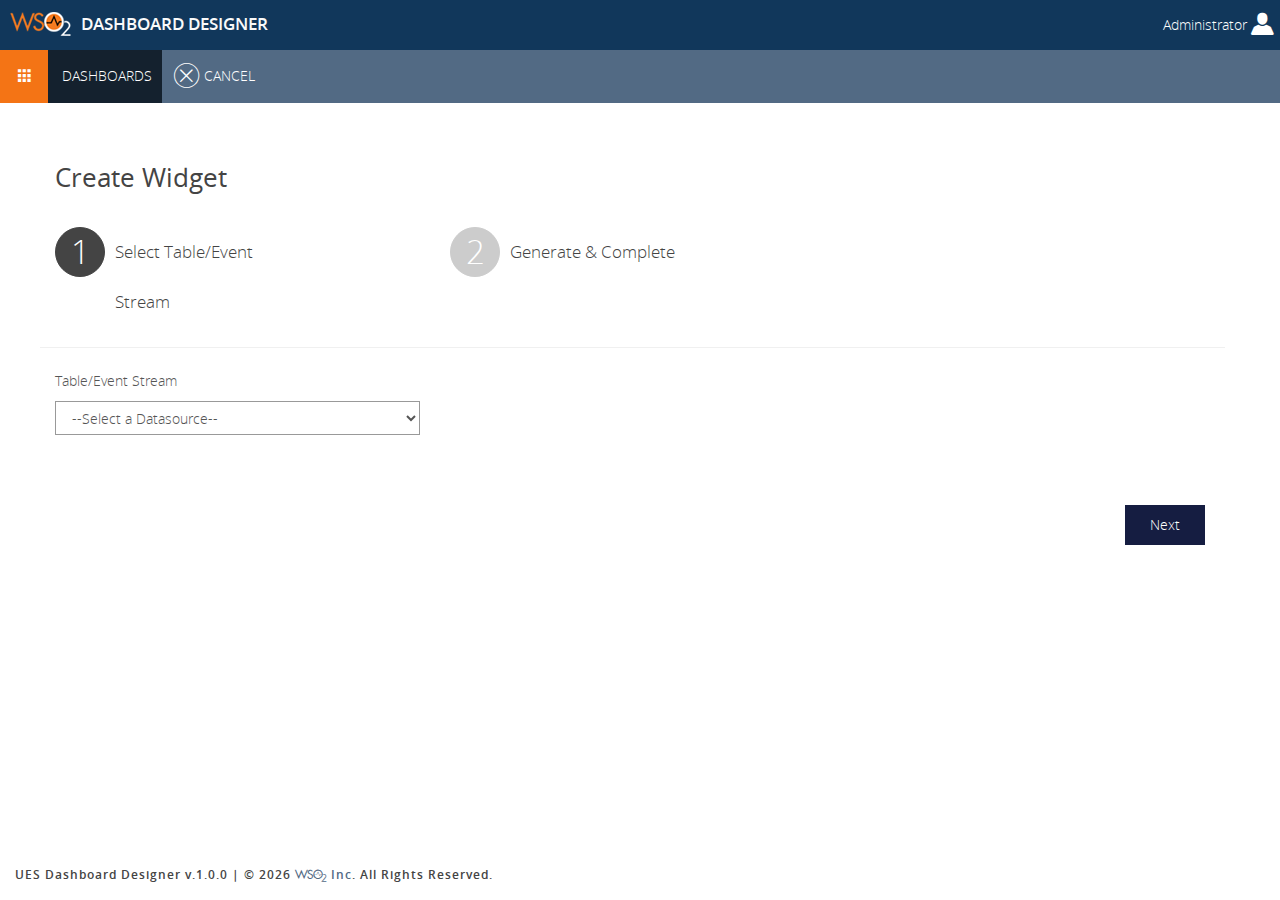
<file: Markup/create-widget.html>
<!--
    * Copyright (c) 2015, WSO2 Inc. (http://www.wso2.org) All Rights Reserved.
    *
    * WSO2 Inc. licenses this file to you under the Apache License,
    * Version 2.0 (the "License"); you may not use this file except
    * in compliance with the License.
    * You may obtain a copy of the License at
    *
    * http://www.apache.org/licenses/LICENSE-2.0
    *
    * Unless required by applicable law or agreed to in writing,
    * software distributed under the License is distributed on an
    * "AS IS" BASIS, WITHOUT WARRANTIES OR CONDITIONS OF ANY
    * KIND, either express or implied. See the License for the
    * specific language governing permissions and limitations
    * under the License.
    -->
<!doctype html>
<html>
    <head>
        <meta charset="utf-8">
        <meta name="viewport" content="width=device-width, initial-scale=1.0">
        <title>Dashboards</title>
        <link rel="icon" href="favicon.png" type="image/x-icon" />
        <link href="css/fontwso2.css" rel="stylesheet">
        <link href="css/bootstrap.min.css" rel="stylesheet">
        <link href="css/custom-common.css" rel="stylesheet">
        <link href="css/custom-desktop.css" rel="stylesheet">
        <link href="css/custom-theme.css" rel="stylesheet">
        <!--[if lt IE 9]>
        <script src="js/html5shiv.min.js"></script>
        <script src="js/respond.min.js"></script>
        <![endif]-->
    </head>
    <body>
        <div class="container col-lg-12 col-md-12 col-sm-12">
            <!-- header -->
            <header>
                <div class="row wr-global-header">
                    <div class="col-xs-8 col-sm-6 col-lg-8 app-logo">
                        <a href="home.html">
                            <img src="images/logo.png" />
                            <h2 class="app-title">Dashboard Designer</h2>
                        </a>
                    </div>
                    <div class="col-xs-4 col-sm-6 col-lg-4 wr-auth-container">
                        <div class="wr-auth pull-right">
                            <a href="#" data-toggle="dropdown">
                                <div class="auth-img">
                                    Administrator
                                    <span class="fw-stack-md fw-lg">
                                    <i class="fw fw-user fw-stack-1-5x"></i>
                                    </span>
                                </div>
                            </a>
                            <div class="dropdown-menu">
                                <div class="cu-arrow"></div>
                                <div class="dropdown-menu-content">
                                    <a class="filter-item">Logout</a>
                                </div>
                            </div>
                        </div>
                    </div>
                </div>
            </header>
            <!-- /header -->
            <!-- secondary header - app bar -->
            <div id="nav" class="row wr-app-bar">
                <div class="col-md-9 wr-action-container">
                    <div class="wr-action-btn-bar">
                        <a href="javascript:openCollapsedNav()" class="cu-btn wr-hidden-nav-toggle-btn">
                        <span class="fw-stack">
                        <i class="fw fw-tiles fw-stack-1x"></i>
                        </span>
                        </a><a class="cu-btn page-title" href='dashboards.html'>
                        <span class="fw-stack"></span>
                        Dashboards
                        </a><a href="dashboards.html" class="cu-btn">
                        <span class="fw-stack">
                        <i class="fw fw-ring fw-stack-2x"></i>
                        <i class="fw fw-cancel fw-stack-1x"></i>
                        </span>
                        Cancel
                        </a>
                    </div>
                </div>
            </div>
            <!-- secondary header - app bar -->
            <!-- common navigation -->
            <div id="hiddenNav" class="wr-hidden-nav">
                <ul>
                    <li><a href="dashboards.html"><i class="fw fw-user"></i>Dashboards</a></li>
                    <li><a href="page-layouts.html"><i class="fw fw-policy"></i>Page Layouts</a></li>
                </ul>
            </div>
            <!-- /common navigation -->
            <!-- content/body -->
            <div class="row">
                <div class="col-md-12">
                    <!-- content -->
                    <div class="container col-centered wr-content">
                        <div class="wr-form form-horizontal">
                            <h1 class="wr-title">Create Widget</h1>
                            <div class="row wr-wizard">
                                <div class="col-md-4 col-xs-4">
                                    <div class="itm-wiz itm-wiz-current">
                                        <div class="wiz-no">1</div>
                                        <div class="wiz-lbl hidden-xs wiz-lbl-large"><span>Select Table/Event Stream</span></div>
                                    </div>
                                    <br class="c-both" />
                                </div>
                                <div class="col-md-4 col-xs-4">
                                    <div class="itm-wiz">
                                        <div class="wiz-no">2</div>
                                        <div class="wiz-lbl hidden-xs"><span>Generate & Complete</span></div>
                                    </div>
                                    <br class="c-both" />
                                </div>
                            </div>
                            <div class='row'>
                                <div class="col-md-4">
                                    <label class="wr-input-label">Table/Event Stream
                                        <span class="fw-stack" data-toggle="tooltip" data-placement="right" data-html='true' data-trigger='click' title="To learn how to create a widget, <a href='#'>click here!</a>">
                                            <i class="fw fw-info fw-stack-1x" ></i>
                                        </span>
                                    </label>
                                    <div class="wr-input-control">
                                        <select id="dsList" name="datasource" class="form-control" style="width: 100%">
                                            <option value="-1" type="-1">--Select a Datasource--</option>
                                            <option value="BMI" data-type="batch">BMI [batch]</option>
                                            <option value="POPULATION" data-type="batch">POPULATION [batch]</option>
                                            <option value="SPEED" data-type="batch">SPEED [batch]</option>
                                            <option value="SPEED" data-type="realtime">testStream:1.0.0 [realtime]</option>
                                        </select>
                                    </div>
                                </div>
                            </div>
                            <div id="previewPane" style="display:none;">
                                <table id="tblPreview" class="table table-bordered table-striped">
                                    <thead>
                                        <tr>
                                            <th>Pop.growth</th>
                                            <th>GDP</th>
                                            <th>Unemployment</th>
                                            <th>Area</th>
                                            <th>Life.expect</th>
                                            <th>Inflation</th>
                                            <th>Military</th>
                                            <th>Country</th>
                                        </tr>
                                    </thead>
                                    <tbody>
                                        <tr>
                                            <td>-0.65</td>
                                            <td>20400</td>
                                            <td>12.5</td>
                                            <td>45228</td>
                                            <td>73.58</td>
                                            <td>5</td>
                                            <td>2</td>
                                            <td>Estonia</td>
                                        </tr>
                                        <tr>
                                            <td>0.03</td>
                                            <td>41600</td>
                                            <td>4.2</td>
                                            <td>83871</td>
                                            <td>79.91</td>
                                            <td>3.5</td>
                                            <td>0.8</td>
                                            <td>Austria</td>
                                        </tr>
                                        <tr>
                                            <td>0.06</td>
                                            <td>37800</td>
                                            <td>7.2</td>
                                            <td>30528</td>
                                            <td>79.65</td>
                                            <td>3.5</td>
                                            <td>1.3</td>
                                            <td>Belgium</td>
                                        </tr>
                                        <tr>
                                            <td>-0.8</td>
                                            <td>13800</td>
                                            <td>9.6</td>
                                            <td>110879</td>
                                            <td>73.84</td>
                                            <td>4.2</td>
                                            <td>2.6</td>
                                            <td>Bulgaria</td>
                                        </tr>
                                        <tr>
                                            <td>-0.09</td>
                                            <td>18000</td>
                                            <td>17.7</td>
                                            <td>56594</td>
                                            <td>75.99</td>
                                            <td>2.3</td>
                                            <td>2.39</td>
                                            <td>Croatia</td>
                                        </tr>
                                        <tr>
                                            <td>-0.13</td>
                                            <td>27100</td>
                                            <td>8.5</td>
                                            <td>78867</td>
                                            <td>77.38</td>
                                            <td>1.9</td>
                                            <td>1.15</td>
                                            <td>Czech Republic</td>
                                        </tr>
                                        <tr>
                                            <td>0.24</td>
                                            <td>37000</td>
                                            <td>6.1</td>
                                            <td>43094</td>
                                            <td>78.78</td>
                                            <td>2.8</td>
                                            <td>1.3</td>
                                            <td>Denmark</td>
                                        </tr>
                                        <tr>
                                            <td>0.07</td>
                                            <td>36000</td>
                                            <td>7.8</td>
                                            <td>338145</td>
                                            <td>79.41</td>
                                            <td>3.3</td>
                                            <td>2</td>
                                            <td>Finland</td>
                                        </tr>
                                        <tr>
                                            <td>-0.2</td>
                                            <td>38100</td>
                                            <td>6</td>
                                            <td>357022</td>
                                            <td>80.19</td>
                                            <td>2.5</td>
                                            <td>1.5</td>
                                            <td>Germany</td>
                                        </tr>
                                        <tr>
                                            <td>0.06</td>
                                            <td>26300</td>
                                            <td>17.4</td>
                                            <td>131957</td>
                                            <td>80.05</td>
                                            <td>3.3</td>
                                            <td>4.3</td>
                                            <td>Greece</td>
                                        </tr>
                                    </tbody>
                                </table>
                            </div>
                            <div class="bs-callout bs-callout-info" style="display:none;" id="callout-helper-bg-specificity">
                                <p>The selected stream is realtime data, therefore no data to be shown.</p>
                            </div>
                            <div class='clear-fix'></div>
                            <div>
                                <ul class="pager wizard">
                                    <div class="wr-input-control wr-btn-grp">
                                        <button class="ctrl-btn ctrl-btn-action pull-right">Next</button>
                                    </div>
                                </ul>
                            </div>
                        </div>
                    </div>
                    <!-- /content -->
                </div>
            </div>
            <!-- /content/body -->
            <!-- footer -->
            <footer class="footer">
                <p>
                    UES Dashboard Designer v.1.0.0 | &copy; <script>document.write(new Date().getFullYear());</script> <a href="http://wso2.com/" target="_blank"><i class="fw fw-wso2"></i> Inc</a>. All Rights Reserved.
                </p>
            </footer>
            <!-- /footer -->
        </div>
        <script src="js/jquery.js"></script>
        <script src="js/jquery-ui.min.js"></script>
        <script src="js/bootstrap.min.js"></script>
        <script src="js/operationsmenu.js"></script>
        <script src="js/common.js"></script>
        <script type="text/javascript">
            $('#dsList').change(function(e){
                if($("option:selected", this).attr('data-type') == 'realtime'){
                    $('#previewPane').hide();
                    $('.bs-callout').show();
                }else{
                    $('.bs-callout').hide();
                    if($('#previewPane').is(':hidden')){
                        $('#previewPane').show();
                    }
                }
            })
        </script>
    </body>
</html>
</file>
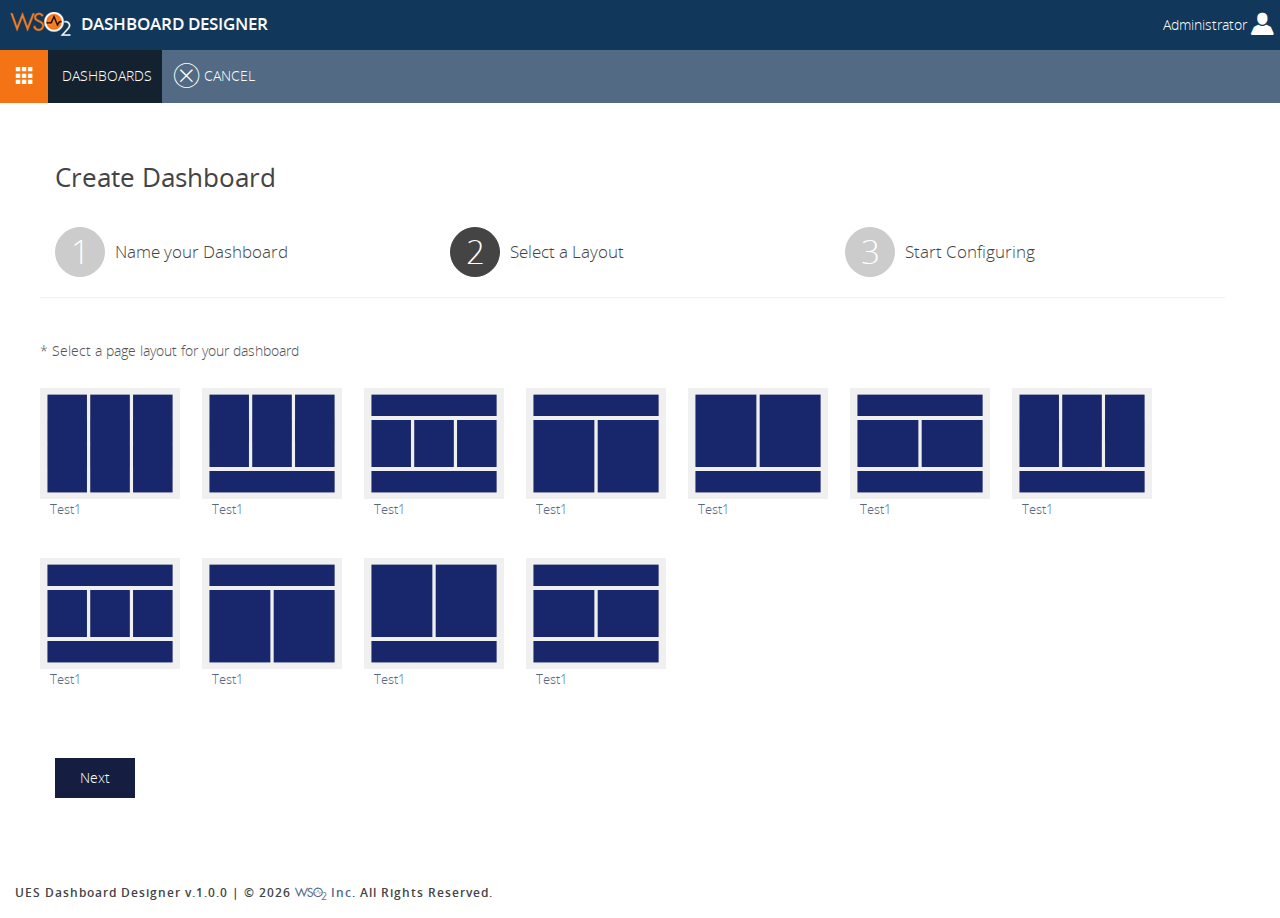
<file: Markup/dashboard-create-wizard-02.html>
<!--
* Copyright (c) 2015, WSO2 Inc. (http://www.wso2.org) All Rights Reserved.
*
* WSO2 Inc. licenses this file to you under the Apache License,
* Version 2.0 (the "License"); you may not use this file except
* in compliance with the License.
* You may obtain a copy of the License at
*
* http://www.apache.org/licenses/LICENSE-2.0
*
* Unless required by applicable law or agreed to in writing,
* software distributed under the License is distributed on an
* "AS IS" BASIS, WITHOUT WARRANTIES OR CONDITIONS OF ANY
* KIND, either express or implied. See the License for the
* specific language governing permissions and limitations
* under the License.
-->

<!doctype html>
<html>
<head>
    <meta charset="utf-8">
    <meta name="viewport" content="width=device-width, initial-scale=1.0">
    <title>Dashboards</title>

    <link rel="icon" href="favicon.png" type="image/x-icon" />
    <link href="css/bootstrap.min.css" rel="stylesheet">
    <link href="css/custom-common.css" rel="stylesheet">    
    <link href="css/custom-desktop.css" rel="stylesheet">
    <link href="css/custom-theme.css" rel="stylesheet">

	<!--[if lt IE 9]>
	<script src="js/html5shiv.min.js"></script>
	<script src="js/respond.min.js"></script>
	<![endif]-->
</head>

<body>


<div class="container col-lg-12 col-md-12 col-sm-12">

    <!-- header -->
    <header>
        <div class="row wr-global-header">
            <div class="col-xs-8 col-sm-6 col-lg-8 app-logo">
                <a href="home.html"><img src="images/logo.png" /><h2 class="app-title">Dashboard Designer</h2></a>
            </div>
            <div class="col-xs-4 col-sm-6 col-lg-4 wr-auth-container">
                <div class="wr-auth pull-right">
                    <a href="#" data-toggle="dropdown">
                        <div class="auth-img">
                            Administrator
                            <span class="fw-stack-md fw-lg">
                                <i class="fw fw-user fw-stack-1-5x"></i>
                            </span>
                        </div>
                    </a>
                    <div class="dropdown-menu">
                        <div class="cu-arrow"></div>
                        <div class="dropdown-menu-content">
                            <a class="filter-item">Logout</a>
                        </div>
                    </div>
                </div>
            </div>
        </div>
    </header>
    <!-- /header -->

    <!-- secondary header - app bar -->
    <div id="nav" class="row wr-app-bar">
        <div class="col-md-9 wr-action-container">
            <div class="wr-action-btn-bar">
                <a href="javascript:openCollapsedNav()" class="cu-btn wr-hidden-nav-toggle-btn">
                    <span class="fw-stack">
                        <i class="fw fw-tiles fw-stack-1-5x"></i>
                    </span>
                </a><a class="cu-btn page-title" href='dashboards.html'>
                    <span class="fw-stack"></span>
                    Dashboards
                </a><a href="dashboards.html" class="cu-btn">
                    <span class="fw-stack">
                        <i class="fw fw-ring fw-stack-2x"></i>
                        <i class="fw fw-cancel fw-stack-1x"></i>
                    </span>
                    Cancel
                </a>
            </div>
        </div>
    </div>
    <!-- secondary header - app bar -->

    <!-- common navigation -->
    <div id="hiddenNav" class="wr-hidden-nav">
        <ul>
            <li><a href="dashboards.html"><i class="fw fw-user"></i>Dashboards</a></li>
            <li><a href="page-layouts.html"><i class="fw fw-policy"></i>Page Layouts</a></li>
        </ul>
    </div>
    <!-- /common navigation -->

    <!-- content/body -->
    <div class="row">
        <div class="col-md-12">

            <!-- content -->
            <div class="container col-centered wr-content">

                <div class="wr-form">

                    <h1 class="wr-title">Create Dashboard</h1>

                    <div class="row wr-wizard">
                        <div class="col-md-4 col-xs-4">
                            <div class="itm-wiz"><div class="wiz-no">1</div><div class="wiz-lbl hidden-xs"><span>Name your Dashboard</span></div></div>
                            <br class="c-both" />
                        </div>
                        <div class="col-md-4 col-xs-4">
                            <div class="itm-wiz itm-wiz-current"><div class="wiz-no">2</div><div class="wiz-lbl hidden-xs"><span>Select a Layout</span></div></div>
                            <br class="c-both" />
                        </div>
                        <div class="col-md-4 col-xs-4">
                            <div class="itm-wiz"><div class="wiz-no">3</div><div class="wiz-lbl hidden-xs"><span>Start Configuring</span></div></div>
                            <br class="c-both" />
                        </div>
                    </div>

                </div>




                    <div class="row">
                        <div class="col-lg-12 wr-layout-selection ast-container">
                            <h5>* Select a page layout for your dashboard</h5>


                            <div class="ctrl-wr-asset">
                                 <div class="itm-ast">
                                    <a class="ast-img" href='#'><img src="images/layouts/layout-1.png" /><span class="tile-name">Test1</span></a>
                                 </div>
                                 <br class="c-both" />
                            </div>
                                                                                       
                            <div class="ctrl-wr-asset">
                                 <div class="itm-ast">
                                    <a class="ast-img" href='#'><img src="images/layouts/layout-2.png" /><span class="tile-name">Test1</span></a>
                                 </div>
                                 <br class="c-both" />
                            </div>

                            <div class="ctrl-wr-asset">
                                 <div class="itm-ast">
                                    <a class="ast-img" href='#'><img src="images/layouts/layout-3.png" /><span class="tile-name">Test1</span></a>
                                 </div>
                                 <br class="c-both" />
                            </div>

                            <div class="ctrl-wr-asset">
                                 <div class="itm-ast">
                                    <a class="ast-img" href='#'><img src="images/layouts/layout-4.png" /><span class="tile-name">Test1</span></a>
                                 </div>
                                 <br class="c-both" />
                            </div>

                            <div class="ctrl-wr-asset">
                                 <div class="itm-ast">
                                    <a class="ast-img" href='#'><img src="images/layouts/layout-5.png" /><span class="tile-name">Test1</span></a>
                                 </div>
                                 <br class="c-both" />
                            </div>

                            <div class="ctrl-wr-asset">
                                 <div class="itm-ast">
                                    <a class="ast-img" href='#'><img src="images/layouts/layout-6.png" /><span class="tile-name">Test1</span></a>
                                 </div>
                                 <br class="c-both" />
                            </div>      

                            <div class="ctrl-wr-asset">
                                 <div class="itm-ast">
                                    <a class="ast-img" href='#'><img src="images/layouts/layout-2.png" /><span class="tile-name">Test1</span></a>
                                 </div>
                                 <br class="c-both" />
                            </div>

                            <div class="ctrl-wr-asset">
                                 <div class="itm-ast">
                                    <a class="ast-img" href='#'><img src="images/layouts/layout-3.png" /><span class="tile-name">Test1</span></a>
                                 </div>
                                 <br class="c-both" />
                            </div>

                            <div class="ctrl-wr-asset">
                                 <div class="itm-ast">
                                    <a class="ast-img" href='#'><img src="images/layouts/layout-4.png" /><span class="tile-name">Test1</span></a>
                                 </div>
                                 <br class="c-both" />
                            </div>

                            <div class="ctrl-wr-asset">
                                 <div class="itm-ast">
                                    <a class="ast-img" href='#'><img src="images/layouts/layout-5.png" /><span class="tile-name">Test1</span></a>
                                 </div>
                                 <br class="c-both" />
                            </div>

                            <div class="ctrl-wr-asset">
                                 <div class="itm-ast">
                                    <a class="ast-img" href='#'><img src="images/layouts/layout-6.png" /><span class="tile-name">Test1</span></a>
                                 </div>
                                 <br class="c-both" />
                            </div>                                                                                                                                                                
                           
                        </div>
                    </div>


                    <div class="wr-input-control wr-btn-grp">
                        <button class="ctrl-btn ctrl-btn-action">Next</button>
                    </div>




            </div>
            <!-- /content -->

        </div>
    </div>
    <!-- /content/body -->

    <!-- footer -->
    <footer class="footer">
        <p>UES Dashboard Designer v.1.0.0 | &copy; <script>document.write(new Date().getFullYear());</script> <a href="http://wso2.com/" target="_blank"><i class="fw fw-wso2"></i> Inc</a>. All Rights Reserved.</p>
    </footer>
    <!-- /footer -->

</div>



<script src="js/jquery.js"></script>
<script src="js/jquery-ui.min.js"></script>
<script src="js/bootstrap.min.js"></script>
<script src="js/operationsmenu.js"></script>
<script src="js/common.js"></script>


</body>
</html>
</file>
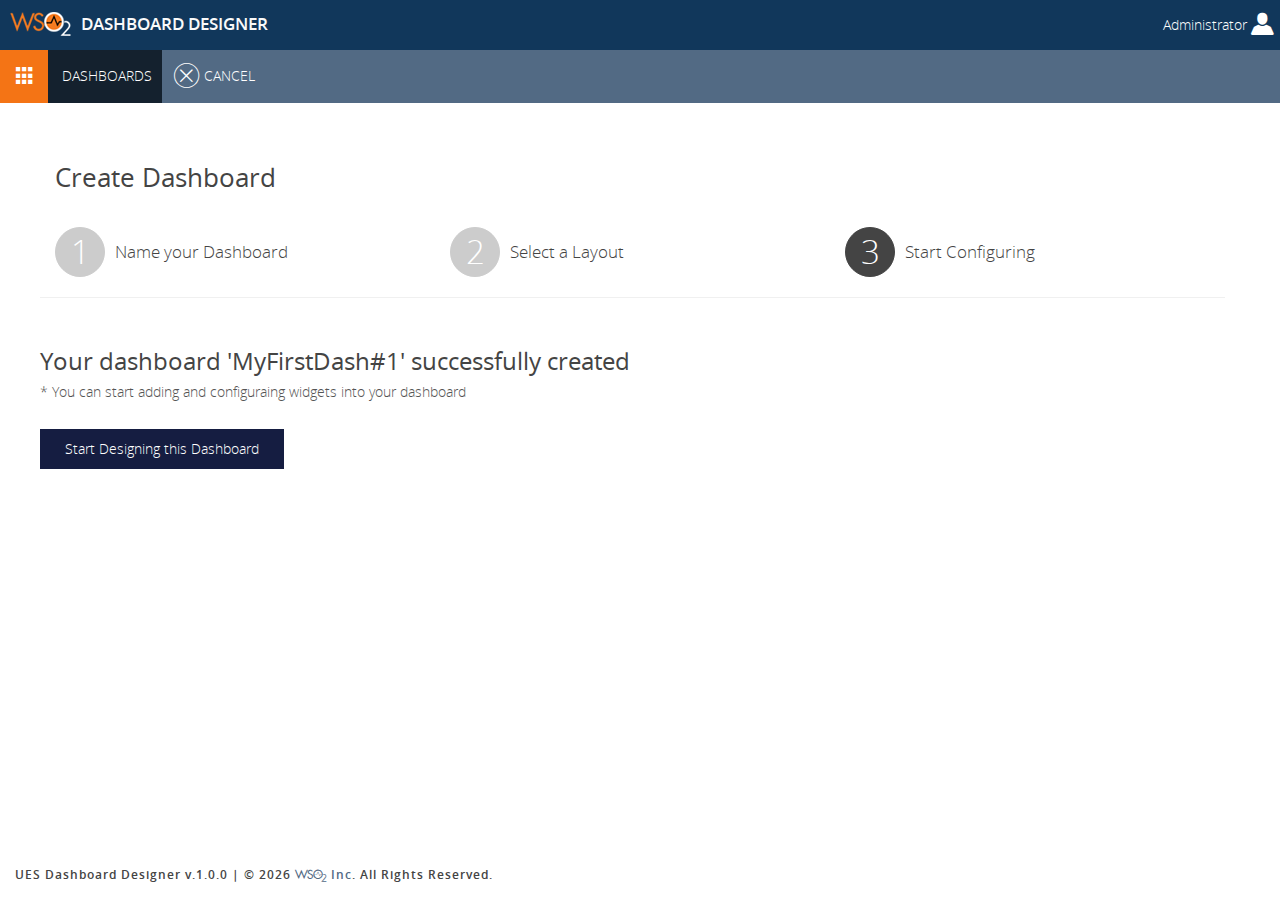
<file: Markup/dashboard-create-wizard-03.html>
<!--
* Copyright (c) 2015, WSO2 Inc. (http://www.wso2.org) All Rights Reserved.
*
* WSO2 Inc. licenses this file to you under the Apache License,
* Version 2.0 (the "License"); you may not use this file except
* in compliance with the License.
* You may obtain a copy of the License at
*
* http://www.apache.org/licenses/LICENSE-2.0
*
* Unless required by applicable law or agreed to in writing,
* software distributed under the License is distributed on an
* "AS IS" BASIS, WITHOUT WARRANTIES OR CONDITIONS OF ANY
* KIND, either express or implied. See the License for the
* specific language governing permissions and limitations
* under the License.
-->

<!doctype html>
<html>
<head>
    <meta charset="utf-8">
    <meta name="viewport" content="width=device-width, initial-scale=1.0">
    <title>Dashboards</title>

    <link rel="icon" href="favicon.png" type="image/x-icon" />
    <link href="css/bootstrap.min.css" rel="stylesheet">
    <link href="css/custom-common.css" rel="stylesheet">    
    <link href="css/custom-desktop.css" rel="stylesheet">
    <link href="css/custom-theme.css" rel="stylesheet">

	<!--[if lt IE 9]>
	<script src="js/html5shiv.min.js"></script>
	<script src="js/respond.min.js"></script>
	<![endif]-->
</head>

<body>


<div class="container col-lg-12 col-md-12 col-sm-12">

    <!-- header -->
    <header>
        <div class="row wr-global-header">
            <div class="col-xs-8 col-sm-6 col-lg-8 app-logo">
                <a href="home.html"><img src="images/logo.png" /><h2 class="app-title">Dashboard Designer</h2></a>
            </div>
            <div class="col-xs-4 col-sm-6 col-lg-4 wr-auth-container">
                <div class="wr-auth pull-right">
                    <a href="#" data-toggle="dropdown">
                        <div class="auth-img">
                            Administrator
                            <span class="fw-stack-md fw-lg">
                                <i class="fw fw-user fw-stack-1-5x"></i>
                            </span>
                        </div>
                    </a>
                    <div class="dropdown-menu">
                        <div class="cu-arrow"></div>
                        <div class="dropdown-menu-content">
                            <a class="filter-item">Logout</a>
                        </div>
                    </div>
                </div>
            </div>
        </div>
    </header>
    <!-- /header -->

    <!-- secondary header - app bar -->
    <div id="nav" class="row wr-app-bar">
        <div class="col-md-9 wr-action-container">
            <div class="wr-action-btn-bar">
                <a href="javascript:openCollapsedNav()" class="cu-btn wr-hidden-nav-toggle-btn">
                    <span class="fw-stack">
                        <i class="fw fw-tiles fw-stack-1-5x"></i>
                    </span>
                </a><a class="cu-btn page-title" href='dashboards.html'>
                    <span class="fw-stack"></span>
                    Dashboards
                </a><a href="dashboards.html" class="cu-btn">
                    <span class="fw-stack">
                        <i class="fw fw-ring fw-stack-2x"></i>
                        <i class="fw fw-cancel fw-stack-1x"></i>
                    </span>
                    Cancel
                </a>
            </div>
        </div>
    </div>
    <!-- secondary header - app bar -->

    <!-- common navigation -->
    <div id="hiddenNav" class="wr-hidden-nav">
        <ul>
            <li><a href="dashboards.html"><i class="fw fw-user"></i>Dashboards</a></li>
            <li><a href="page-layouts.html"><i class="fw fw-policy"></i>Page Layouts</a></li>
        </ul>
    </div>
    <!-- /common navigation -->

    <!-- content/body -->
    <div class="row">
        <div class="col-md-12">

            <!-- content -->
            <div class="container col-centered wr-content">

                <div class="wr-form">

                    <h1 class="wr-title">Create Dashboard</h1>

                    <div class="row wr-wizard">
                        <div class="col-md-4 col-xs-4">
                            <div class="itm-wiz"><div class="wiz-no">1</div><div class="wiz-lbl hidden-xs"><span>Name your Dashboard</span></div></div>
                            <br class="c-both" />
                        </div>
                        <div class="col-md-4 col-xs-4">
                            <div class="itm-wiz"><div class="wiz-no">2</div><div class="wiz-lbl hidden-xs"><span>Select a Layout</span></div></div>
                            <br class="c-both" />
                        </div>
                        <div class="col-md-4 col-xs-4">
                            <div class="itm-wiz itm-wiz-current"><div class="wiz-no">3</div><div class="wiz-lbl hidden-xs"><span>Start Configuring</span></div></div>
                            <br class="c-both" />
                        </div>
                    </div>

                </div>


                <div class="row">
                    <div class="wr-step-completion">
                        <h3>Your dashboard 'MyFirstDash#1' successfully created</h3>
                        <h5>* You can start adding and configuraing widgets into your dashboard</h5>

                        <button class="ctrl-btn ctrl-btn-cta">Start Designing this Dashboard</button> 
                    </div> 
                </div>           



            </div>
            <!-- /content -->

        </div>
    </div>
    <!-- /content/body -->

    <!-- footer -->
    <footer class="footer">
        <p>UES Dashboard Designer v.1.0.0 | &copy; <script>document.write(new Date().getFullYear());</script> <a href="http://wso2.com/" target="_blank"><i class="fw fw-wso2"></i> Inc</a>. All Rights Reserved.</p>
    </footer>
    <!-- /footer -->

</div>



<script src="js/jquery.js"></script>
<script src="js/jquery-ui.min.js"></script>
<script src="js/bootstrap.min.js"></script>
<script src="js/operationsmenu.js"></script>
<script src="js/common.js"></script>

</body>
</html>
</file>
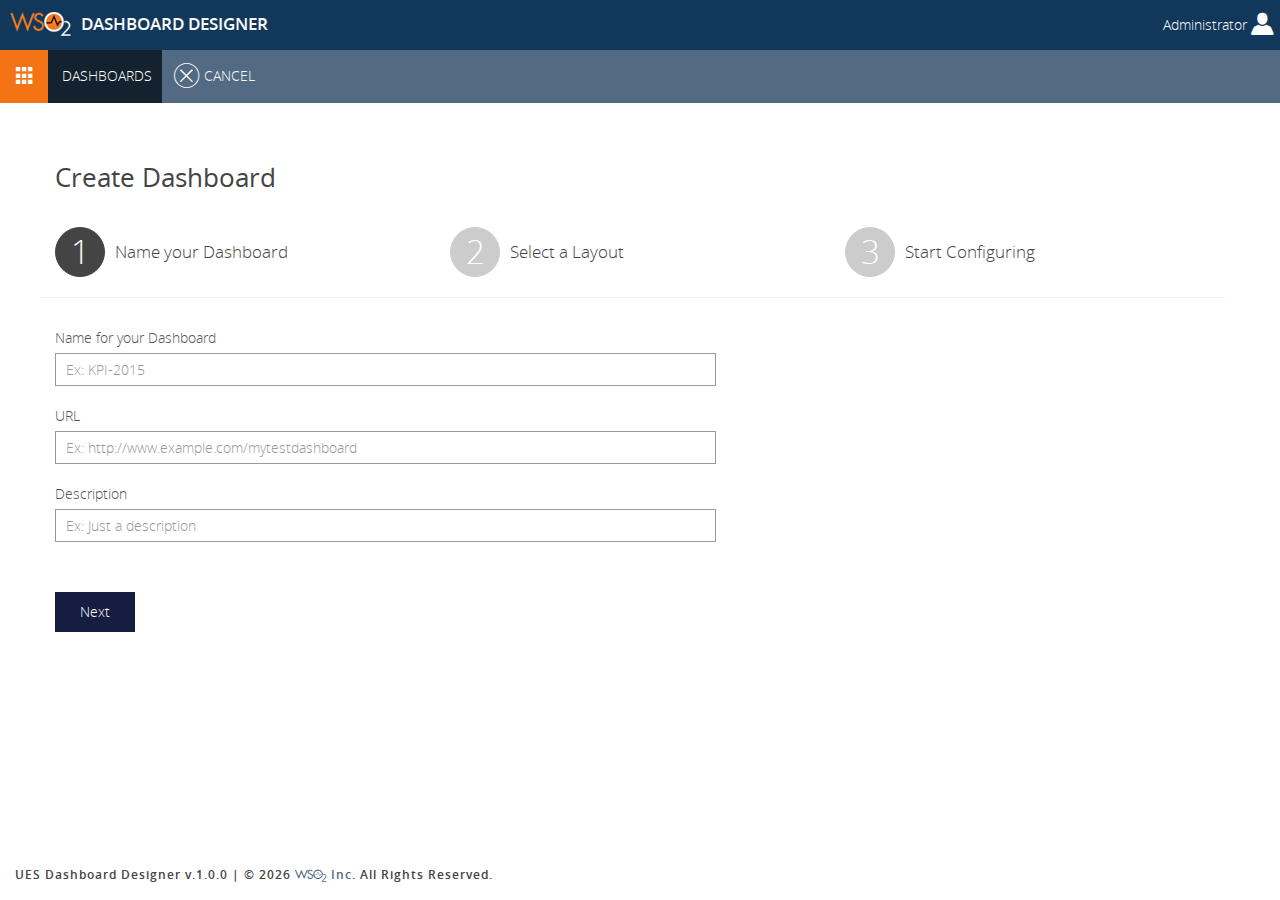
<file: Markup/dashboard-create-wizard.html>
<!--
* Copyright (c) 2015, WSO2 Inc. (http://www.wso2.org) All Rights Reserved.
*
* WSO2 Inc. licenses this file to you under the Apache License,
* Version 2.0 (the "License"); you may not use this file except
* in compliance with the License.
* You may obtain a copy of the License at
*
* http://www.apache.org/licenses/LICENSE-2.0
*
* Unless required by applicable law or agreed to in writing,
* software distributed under the License is distributed on an
* "AS IS" BASIS, WITHOUT WARRANTIES OR CONDITIONS OF ANY
* KIND, either express or implied. See the License for the
* specific language governing permissions and limitations
* under the License.
-->

<!doctype html>
<html>
<head>
    <meta charset="utf-8">
    <meta name="viewport" content="width=device-width, initial-scale=1.0">
    <title>Dashboards</title>

    <link rel="icon" href="favicon.png" type="image/x-icon" />
    <link href="css/bootstrap.min.css" rel="stylesheet">
    <link href="css/custom-common.css" rel="stylesheet">    
    <link href="css/custom-desktop.css" rel="stylesheet">
    <link href="css/custom-theme.css" rel="stylesheet">

	<!--[if lt IE 9]>
	<script src="js/html5shiv.min.js"></script>
	<script src="js/respond.min.js"></script>
	<![endif]-->
</head>

<body>


<div class="container col-lg-12 col-md-12 col-sm-12">

    <!-- header -->
    <header>
        <div class="row wr-global-header">
            <div class="col-xs-8 col-sm-6 col-lg-8 app-logo">
                <a href="home.html"><img src="images/logo.png" /><h2 class="app-title">Dashboard Designer</h2></a>
            </div>
            <div class="col-xs-4 col-sm-6 col-lg-4 wr-auth-container">
                <div class="wr-auth pull-right">
                    <a href="#" data-toggle="dropdown">
                        <div class="auth-img">
                            Administrator
                            <span class="fw-stack-md fw-lg">
                                <i class="fw fw-user fw-stack-1-5x"></i>
                            </span>
                        </div>
                    </a>
                    <div class="dropdown-menu">
                        <div class="cu-arrow"></div>
                        <div class="dropdown-menu-content">
                            <a class="filter-item">Logout</a>
                        </div>
                    </div>
                </div>
            </div>
        </div>
    </header>
    <!-- /header -->

    <!-- secondary header - app bar -->
    <div id="nav" class="row wr-app-bar">
        <div class="col-md-9 wr-action-container">
            <div class="wr-action-btn-bar">
                <a href="javascript:openCollapsedNav()" class="cu-btn wr-hidden-nav-toggle-btn">
                    <span class="fw-stack">
                        <i class="fw fw-tiles fw-stack-1-5x"></i>
                    </span>
                </a><a class="cu-btn page-title" href='dashboards.html'>
                    <span class="fw-stack"></span>
                    Dashboards
                </a><a href="dashboards.html" class="cu-btn">
                    <span class="fw-stack">
                        <i class="fw fw-ring fw-stack-2x"></i>
                        <i class="fw fw-cancel fw-stack-1x"></i>
                    </span>
                    Cancel
                </a>
            </div>
        </div>
    </div>
    <!-- secondary header - app bar -->

    <!-- common navigation -->
    <div id="hiddenNav" class="wr-hidden-nav">
        <ul>
            <li><a href="dashboards.html"><i class="fw fw-user"></i>Dashboards</a></li>
            <li><a href="page-layouts.html"><i class="fw fw-policy"></i>Page Layouts</a></li>
        </ul>
    </div>
    <!-- /common navigation -->

    <!-- content/body -->
    <div class="row">
        <div class="col-md-12">

            <!-- content -->
            <div class="container col-centered wr-content">

                <div class="wr-form">

                    <h1 class="wr-title">Create Dashboard</h1>

                    <div class="row wr-wizard">
                        <div class="col-md-4 col-xs-4">
                            <div class="itm-wiz itm-wiz-current"><div class="wiz-no">1</div><div class="wiz-lbl hidden-xs"><span>Name your Dashboard</span></div></div>
                            <br class="c-both" />
                        </div>
                        <div class="col-md-4 col-xs-4">
                            <div class="itm-wiz"><div class="wiz-no">2</div><div class="wiz-lbl hidden-xs"><span>Select a Layout</span></div></div>
                            <br class="c-both" />
                        </div>
                        <div class="col-md-4 col-xs-4">
                            <div class="itm-wiz"><div class="wiz-no">3</div><div class="wiz-lbl hidden-xs"><span>Start Configuring</span></div></div>
                            <br class="c-both" />
                        </div>
                    </div>

                </div>




                    <div class="row">
                        <div class="col-lg-7">

                            <label class="wr-input-label">Name for your Dashboard</label>
                            <div class="wr-input-control">
                                <input type="text" value="" placeholder="Ex: KPI-2015"/>
                            </div>

                            <label class="wr-input-label">URL</label>
                            <div class="wr-input-control">
                                <input type="text" value="" placeholder="Ex: http://www.example.com/mytestdashboard" />
                            </div>

                            <label class="wr-input-label">Description</label>
                            <div class="wr-input-control">
                                <input type="text" value="" placeholder="Ex: Just a description"/>
                            </div>

                        </div>
                    </div>


                    <div class="wr-input-control wr-btn-grp">
                        <button class="ctrl-btn ctrl-btn-action">Next</button>
                    </div>




            </div>
            <!-- /content -->

        </div>
    </div>
    <!-- /content/body -->

    <!-- footer -->
    <footer class="footer">
        <p>UES Dashboard Designer v.1.0.0 | &copy; <script>document.write(new Date().getFullYear());</script> <a href="http://wso2.com/" target="_blank"><i class="fw fw-wso2"></i> Inc</a>. All Rights Reserved.</p>
    </footer>
    <!-- /footer -->

</div>



<script src="js/jquery.js"></script>
<script src="js/jquery-ui.min.js"></script>
<script src="js/bootstrap.min.js"></script>
<script src="js/operationsmenu.js"></script>
<script src="js/common.js"></script>

</body>
</html>
</file>
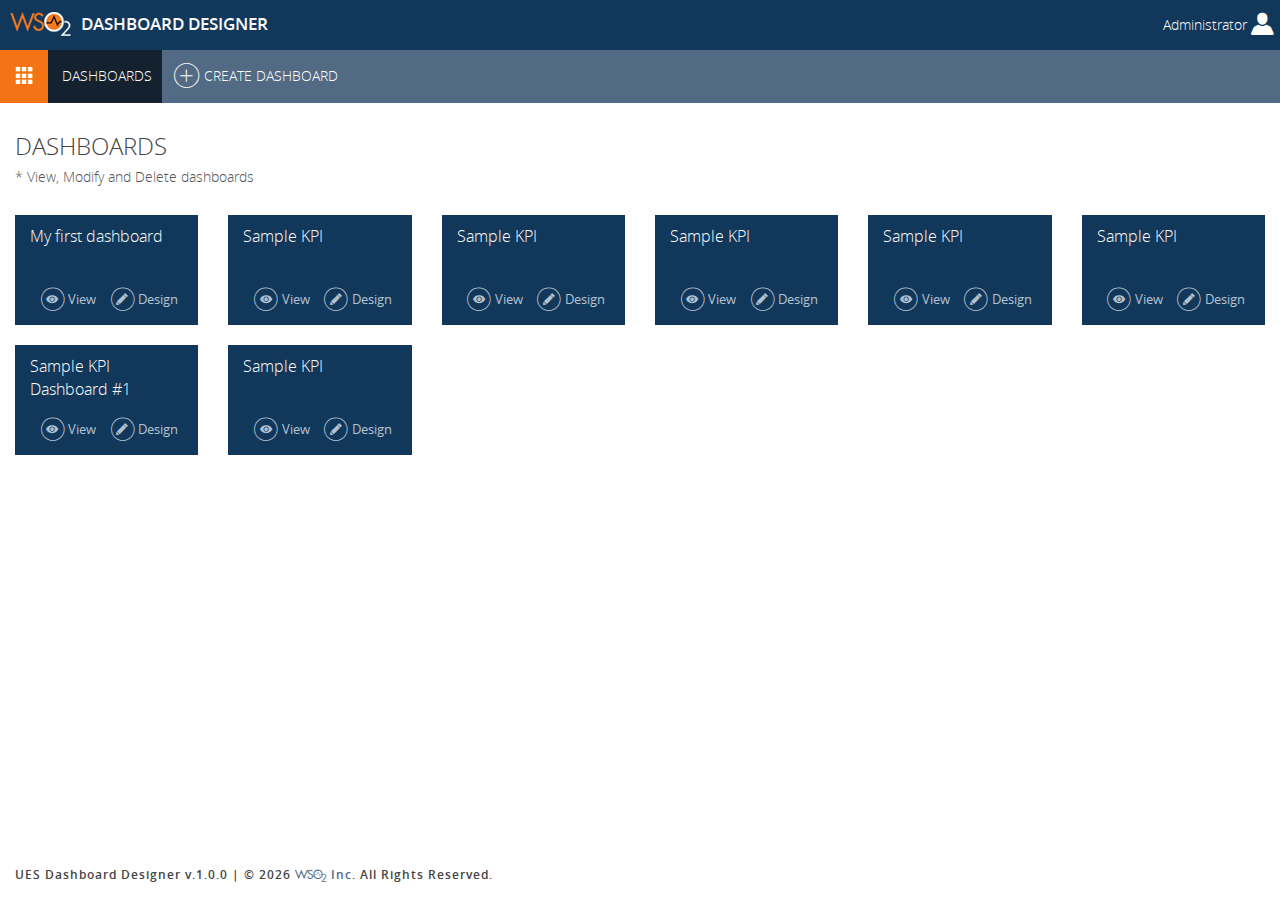
<file: Markup/dashboards.html>
<!--
* Copyright (c) 2015, WSO2 Inc. (http://www.wso2.org) All Rights Reserved.
*
* WSO2 Inc. licenses this file to you under the Apache License,
* Version 2.0 (the "License"); you may not use this file except
* in compliance with the License.
* You may obtain a copy of the License at
*
* http://www.apache.org/licenses/LICENSE-2.0
*
* Unless required by applicable law or agreed to in writing,
* software distributed under the License is distributed on an
* "AS IS" BASIS, WITHOUT WARRANTIES OR CONDITIONS OF ANY
* KIND, either express or implied. See the License for the
* specific language governing permissions and limitations
* under the License.
-->

<!doctype html>
<html>
<head>
    <meta charset="utf-8">
    <meta name="viewport" content="width=device-width, initial-scale=1.0">
    <title>Dashboards</title>

    <link rel="icon" href="favicon.png" type="image/x-icon" />
    <link href="css/bootstrap.min.css" rel="stylesheet">
    <link href="css/custom-common.css" rel="stylesheet">    
    <link href="css/custom-desktop.css" rel="stylesheet">
    <link href="css/custom-theme.css" rel="stylesheet">

	<!--[if lt IE 9]>
	<script src="js/html5shiv.min.js"></script>
	<script src="js/respond.min.js"></script>
	<![endif]-->
</head>

<body>


<div class="container col-lg-12 col-md-12 col-sm-12">

    <!-- header -->
    <header>
        <div class="row wr-global-header">
            <div class="col-xs-8 col-sm-6 col-lg-8 app-logo">
                <a href="home.html"><img src="images/logo.png" /><h2 class="app-title">Dashboard Designer</h2></a>
            </div>
            <div class="col-xs-4 col-sm-6 col-lg-4 wr-auth-container">
                <div class="wr-auth pull-right">
                    <a href="#" data-toggle="dropdown">
                        <div class="auth-img">
                            Administrator
                            <span class="fw-stack-md fw-lg">
                                <i class="fw fw-user fw-stack-1-5x"></i>
                            </span>
                        </div>
                    </a>
                    <div class="dropdown-menu">
                        <div class="cu-arrow"></div>
                        <div class="dropdown-menu-content">
                            <a class="filter-item">Logout</a>
                        </div>
                    </div>
                </div>
            </div>
        </div>
    </header>
    <!-- /header -->

    <!-- secondary header - app bar -->
    <div id="nav" class="row wr-app-bar">
        <div class="col-md-9 wr-action-container">
            <div class="wr-action-btn-bar">
                <a href="javascript:openCollapsedNav()" class="cu-btn wr-hidden-nav-toggle-btn">
                    <span class="fw-stack">
                        <i class="fw fw-tiles fw-stack-1-5x"></i>
                    </span>
                </a><a class="cu-btn page-title" href='dashboards.html'>
                    <span class="fw-stack"></span>
                    Dashboards
                </a><a href="dashboard-create-wizard.html" class="cu-btn">
                    <span class="fw-stack">
                        <i class="fw fw-ring fw-stack-2x"></i>
                        <i class="fw fw-add fw-stack-1x"></i>
                    </span>
                    Create Dashboard
                </a>
            </div>
        </div>
    </div>
    <!-- secondary header - app bar -->

    <!-- common navigation -->
    <div id="hiddenNav" class="wr-hidden-nav">
        <ul>
            <li><a href="dashboards.html"><i class="fw fw-user"></i>Dashboards</a></li>
            <li><a href="page-layouts.html"><i class="fw fw-policy"></i>Page Layouts</a></li>
        </ul>
    </div>
    <!-- /common navigation -->

    <!-- content/body -->
    <div class="row">
        <div class="col-md-12">

            <!-- content -->
            <div class="wr-content">

                <h1 class="page-sub-title">Dashboards</h1>
                <h5>* View, Modify and Delete dashboards</h5>
                

                <!-- dashboard listing -->
                <div class="wr-list-group">


                    <div class="row">


                        <div class="col-md-3 col-lg-2">
                            <div class="tile-dashboard">
                                <div class="tile-name">My first dashboard</div>
                                <div>
                                    <div class="tile-stats">
                                        <span class="tile-stats-free">
                                            <a href="users.html">
                                                <span class="fw-stack">
                                                    <i class="fw fw-ring fw-stack-2x"></i>
                                                    <i class="fw fw-view fw-stack-1x"></i>
                                                </span>
                                                View
                                            </a>
                                            <a href="home.html">
                                                <span class="fw-stack">
                                                    <i class="fw fw-ring fw-stack-2x"></i>
                                                    <i class="fw fw-edit fw-stack-1x"></i>
                                                </span>
                                                Design
                                            </a>
                                        </span>
                                    </div>
                                </div>
                            </div>
                        </div>

                        <div class="col-md-3 col-lg-2">
                            <div class="tile-dashboard">
                                <div class="tile-name">Sample KPI</div>
                                <div>
                                    <div class="tile-stats">
                                        <span class="tile-stats-free">
                                            <a href="policies.html">
                                                <span class="fw-stack">
                                                    <i class="fw fw-ring fw-stack-2x"></i>
                                                    <i class="fw fw-view fw-stack-1x"></i>
                                                </span>
                                                View
                                            </a>
                                            <a href="home.html">
                                                <span class="fw-stack">
                                                    <i class="fw fw-ring fw-stack-2x"></i>
                                                    <i class="fw fw-edit fw-stack-1x"></i>
                                                </span>
                                                Design
                                            </a>
                                        </span>
                                    </div>
                                </div>
                            </div>
                        </div>


                        <div class="col-md-3 col-lg-2">
                            <div class="tile-dashboard">
                                <div class="tile-name">Sample KPI</div>
                                <div>
                                    <div class="tile-stats">
                                        <span class="tile-stats-free">
                                            <a href="policies.html">
                                                <span class="fw-stack">
                                                    <i class="fw fw-ring fw-stack-2x"></i>
                                                    <i class="fw fw-view fw-stack-1x"></i>
                                                </span>
                                                View
                                            </a>
                                            <a href="home.html">
                                                <span class="fw-stack">
                                                    <i class="fw fw-ring fw-stack-2x"></i>
                                                    <i class="fw fw-edit fw-stack-1x"></i>
                                                </span>
                                                Design
                                            </a>
                                        </span>
                                    </div>
                                </div>
                            </div>
                        </div>


                        <div class="col-md-3 col-lg-2">
                            <div class="tile-dashboard">
                                <div class="tile-name">Sample KPI</div>
                                <div>
                                    <div class="tile-stats">
                                        <span class="tile-stats-free">
                                            <a href="policies.html">
                                                <span class="fw-stack">
                                                    <i class="fw fw-ring fw-stack-2x"></i>
                                                    <i class="fw fw-view fw-stack-1x"></i>
                                                </span>
                                                View
                                            </a>
                                            <a href="home.html">
                                                <span class="fw-stack">
                                                    <i class="fw fw-ring fw-stack-2x"></i>
                                                    <i class="fw fw-edit fw-stack-1x"></i>
                                                </span>
                                                Design
                                            </a>
                                        </span>
                                    </div>
                                </div>
                            </div>
                        </div>


                        <div class="col-md-3 col-lg-2">
                            <div class="tile-dashboard">
                                <div class="tile-name">Sample KPI</div>
                                <div>
                                    <div class="tile-stats">
                                        <span class="tile-stats-free">
                                            <a href="policies.html">
                                                <span class="fw-stack">
                                                    <i class="fw fw-ring fw-stack-2x"></i>
                                                    <i class="fw fw-view fw-stack-1x"></i>
                                                </span>
                                                View
                                            </a>
                                            <a href="home.html">
                                                <span class="fw-stack">
                                                    <i class="fw fw-ring fw-stack-2x"></i>
                                                    <i class="fw fw-edit fw-stack-1x"></i>
                                                </span>
                                                Design
                                            </a>
                                        </span>
                                    </div>
                                </div>
                            </div>
                        </div>


                        <div class="col-md-3 col-lg-2">
                            <div class="tile-dashboard">
                                <div class="tile-name">Sample KPI</div>
                                <div>
                                    <div class="tile-stats">
                                        <span class="tile-stats-free">
                                            <a href="policies.html">
                                                <span class="fw-stack">
                                                    <i class="fw fw-ring fw-stack-2x"></i>
                                                    <i class="fw fw-view fw-stack-1x"></i>
                                                </span>
                                                View
                                            </a>
                                            <a href="home.html">
                                                <span class="fw-stack">
                                                    <i class="fw fw-ring fw-stack-2x"></i>
                                                    <i class="fw fw-edit fw-stack-1x"></i>
                                                </span>
                                                Design
                                            </a>
                                        </span>
                                    </div>
                                </div>
                            </div>
                        </div>        


                        <div class="col-md-3 col-lg-2">
                            <div class="tile-dashboard">
                                <div class="tile-name">Sample KPI Dashboard #1</div>
                                <div>
                                    <div class="tile-stats">
                                        <span class="tile-stats-free">
                                            <a href="policies.html">
                                                <span class="fw-stack">
                                                    <i class="fw fw-ring fw-stack-2x"></i>
                                                    <i class="fw fw-view fw-stack-1x"></i>
                                                </span>
                                                View
                                            </a>
                                            <a href="home.html">
                                                <span class="fw-stack">
                                                    <i class="fw fw-ring fw-stack-2x"></i>
                                                    <i class="fw fw-edit fw-stack-1x"></i>
                                                </span>
                                                Design
                                            </a>
                                        </span>
                                    </div>
                                </div>
                            </div>
                        </div> 


                        <div class="col-md-3 col-lg-2">
                            <div class="tile-dashboard">
                                <div class="tile-name">Sample KPI</div>
                                <div>
                                    <div class="tile-stats">
                                        <span class="tile-stats-free">
                                            <a href="policies.html">
                                                <span class="fw-stack">
                                                    <i class="fw fw-ring fw-stack-2x"></i>
                                                    <i class="fw fw-view fw-stack-1x"></i>
                                                </span>
                                                View
                                            </a>
                                            <a href="home.html">
                                                <span class="fw-stack">
                                                    <i class="fw fw-ring fw-stack-2x"></i>
                                                    <i class="fw fw-edit fw-stack-1x"></i>
                                                </span>
                                                Design
                                            </a>
                                        </span>
                                    </div>
                                </div>
                            </div>
                        </div> 



                    </div>

                </div>
                <!-- /dashboard listing -->


            </div>
            <!-- /content -->

        </div>
    </div>
    <!-- /content/body -->

    <!-- footer -->
    <footer class="footer">
        <p>UES Dashboard Designer v.1.0.0 | &copy; <script>document.write(new Date().getFullYear());</script> <a href="http://wso2.com/" target="_blank"><i class="fw fw-wso2"></i> Inc</a>. All Rights Reserved.</p>
    </footer>
    <!-- /footer -->

</div>



<script src="js/jquery.js"></script>
<script src="js/jquery-ui.min.js"></script>
<script src="js/bootstrap.min.js"></script>
<script src="js/operationsmenu.js"></script>
<script src="js/common.js"></script>


</body>
</html>
</file>
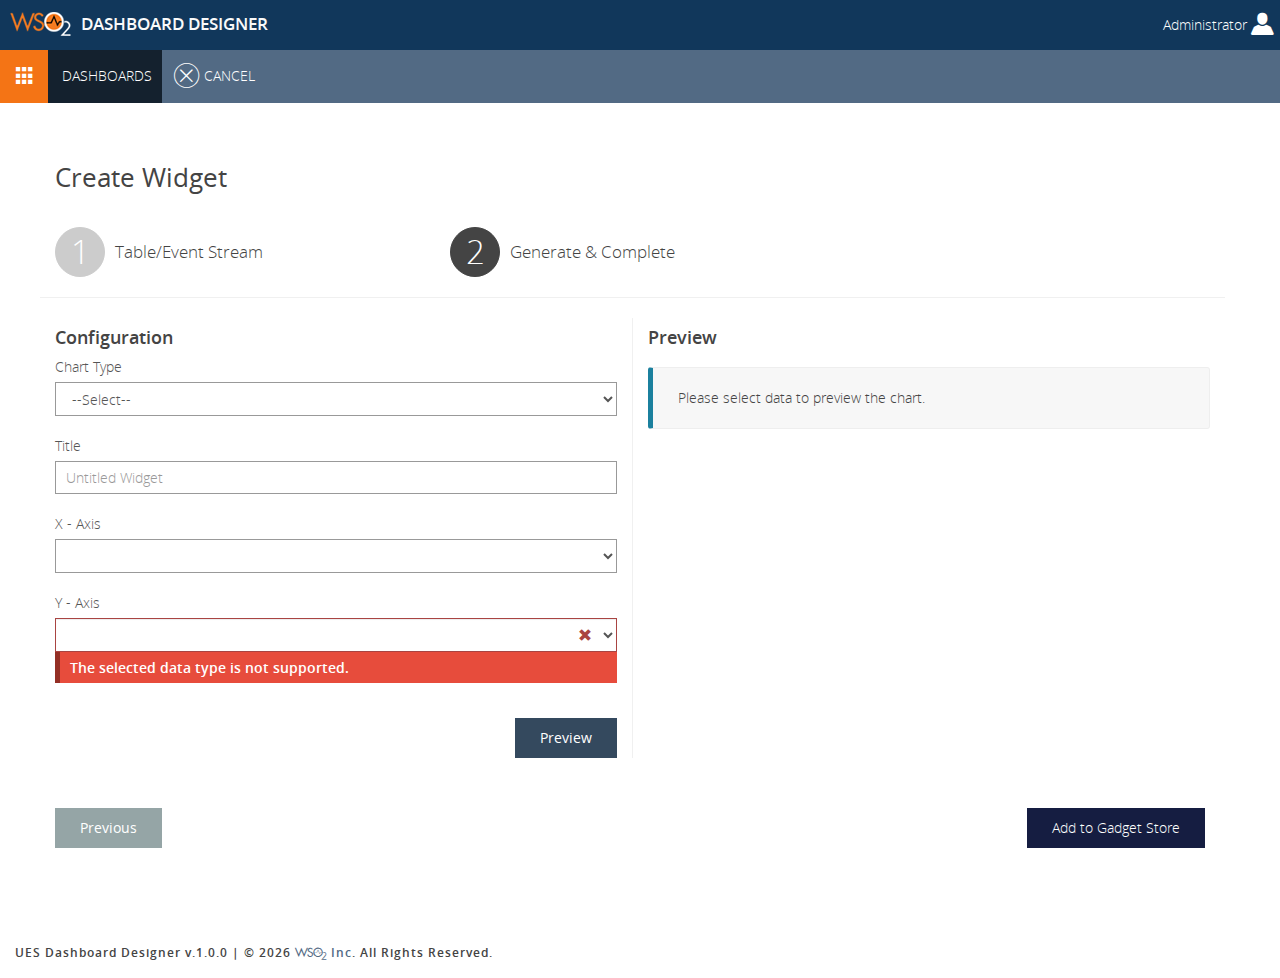
<file: Markup/final-widget.html>
<!--
    * Copyright (c) 2015, WSO2 Inc. (http://www.wso2.org) All Rights Reserved.
    *
    * WSO2 Inc. licenses this file to you under the Apache License,
    * Version 2.0 (the "License"); you may not use this file except
    * in compliance with the License.
    * You may obtain a copy of the License at
    *
    * http://www.apache.org/licenses/LICENSE-2.0
    *
    * Unless required by applicable law or agreed to in writing,
    * software distributed under the License is distributed on an
    * "AS IS" BASIS, WITHOUT WARRANTIES OR CONDITIONS OF ANY
    * KIND, either express or implied. See the License for the
    * specific language governing permissions and limitations
    * under the License.
    -->
<!doctype html>
<html>
    <head>
        <meta charset="utf-8">
        <meta name="viewport" content="width=device-width, initial-scale=1.0">
        <title>Dashboards</title>
        <link rel="icon" href="favicon.png" type="image/x-icon" />
        <link href="css/bootstrap.min.css" rel="stylesheet">
        <link href="css/custom-common.css" rel="stylesheet">
        <link href="css/custom-desktop.css" rel="stylesheet">
        <link href="css/custom-theme.css" rel="stylesheet">
        <!--[if lt IE 9]>
        <script src="js/html5shiv.min.js"></script>
        <script src="js/respond.min.js"></script>
        <![endif]-->
    </head>
    <body>
        <div class="container col-lg-12 col-md-12 col-sm-12">
            <!-- header -->
            <header>
                <div class="row wr-global-header">
                    <div class="col-xs-8 col-sm-6 col-lg-8 app-logo">
                        <a href="home.html">
                            <img src="images/logo.png" />
                            <h2 class="app-title">Dashboard Designer</h2>
                        </a>
                    </div>
                    <div class="col-xs-4 col-sm-6 col-lg-4 wr-auth-container">
                        <div class="wr-auth pull-right">
                            <a href="#" data-toggle="dropdown">
                                <div class="auth-img">
                                    Administrator
                                    <span class="fw-stack-md fw-lg">
                                    <i class="fw fw-user fw-stack-1-5x"></i>
                                    </span>
                                </div>
                            </a>
                            <div class="dropdown-menu">
                                <div class="cu-arrow"></div>
                                <div class="dropdown-menu-content">
                                    <a class="filter-item">Logout</a>
                                </div>
                            </div>
                        </div>
                    </div>
                </div>
            </header>
            <!-- /header -->
            <!-- secondary header - app bar -->
            <div id="nav" class="row wr-app-bar">
                <div class="col-md-9 wr-action-container">
                    <div class="wr-action-btn-bar">
                        <a href="javascript:openCollapsedNav()" class="cu-btn wr-hidden-nav-toggle-btn">
                        <span class="fw-stack">
                        <i class="fw fw-tiles fw-stack-1-5x"></i>
                        </span>
                        </a><a class="cu-btn page-title" href='dashboards.html'>
                        <span class="fw-stack"></span>
                        Dashboards
                        </a><a href="dashboards.html" class="cu-btn">
                        <span class="fw-stack">
                        <i class="fw fw-ring fw-stack-2x"></i>
                        <i class="fw fw-cancel fw-stack-1x"></i>
                        </span>
                        Cancel
                        </a>
                    </div>
                </div>
            </div>
            <!-- secondary header - app bar -->
            <!-- common navigation -->
            <div id="hiddenNav" class="wr-hidden-nav">
                <ul>
                    <li><a href="dashboards.html"><i class="fw fw-user"></i>Dashboards</a></li>
                    <li><a href="page-layouts.html"><i class="fw fw-policy"></i>Page Layouts</a></li>
                </ul>
            </div>
            <!-- /common navigation -->
            <!-- content/body -->
            <div class="row">
                <div class="col-md-12">
                    <!-- content -->
                    <div class="container col-centered wr-content">
                        <div class="wr-form">
                            <h1 class="wr-title">Create Widget</h1>
                            <div class="row wr-wizard">
                                <div class="col-md-4 col-xs-4">
                                    <div class="itm-wiz ">
                                        <div class="wiz-no">1</div>
                                        <div class="wiz-lbl hidden-xs"><span>Table/Event Stream</span></div>
                                    </div>
                                    <br class="c-both" />
                                </div>
                                <div class="col-md-4 col-xs-4">
                                    <div class="itm-wiz itm-wiz-current">
                                        <div class="wiz-no">2</div>
                                        <div class="wiz-lbl hidden-xs"><span>Generate & Complete</span></div>
                                    </div>
                                    <br class="c-both" />
                                </div>
                            </div>
                            <div class="row">
                                <div class="col-md-6 border-right-light">
                                    <h4>Configuration</h4>
                                    <form class="form-horizontal">
                                        <label class="wr-input-label">Chart Type</label>
                                        <div class="wr-input-control">
                                            <select class="form-control" id="chartType" name="chartType">
                                                <option value="">--Select--</option>
                                                <option value="bar">Bar</option>
                                                <option value="line">Line</option>
                                                <option value="area">Area</option>
                                                <option value="tabular">Table</option>
                                                <option value="arc">Arc</option>
                                                <option value="scatter">Scatter</option>
                                                <option value="map">Map</option>
                                                <!-- <option value="stackedBar">StackedBar</option>
                                                    <option value="groupedBar">GroupedBar</option>
                                                    <option value="stackedArea">StackedArea</option>
                                                    <option value="multiArea">MultiArea</option>
                                                    <option value="scatter">Scatter</option> -->
                                            </select>
                                        </div>
                                        <label class="wr-input-label">Title</label>
                                        <div class="wr-input-control">
                                            <input name="title" type="text" class="form-control" id="title" placeholder="Untitled Widget">
                                        </div>
                                        <label class="wr-input-label">X - Axis</label>
                                        <div class="wr-input-control">
                                            <select class="form-control" id="xAxis" name="xAxis"></select>
                                        </div>
                                        <label class="wr-input-label">Y - Axis</label>
                                        <div class="wr-input-control has-error has-feedback">
                                            <select class="form-control" id="yAxis" name="yAxis"></select>
                                            <span class="glyphicon glyphicon-remove form-control-feedback"></span>
                                            <label id="cname-error" class="error" for="cname">The selected data type is not supported.</label>
                                        </div>
                                        <div class="wr-input-control wr-btn-grp">
                                            <button class="ctrl-btn ctrl-btn-action btn-preview pull-right">Preview</button>
                                        </div>
                                    </form>
                                </div>
                                <!-- /col-md-6 -->
                                <div class="col-md-6">
                                    <h4>Preview</h4>
                                    <div class="bs-callout bs-callout-info" id="callout-helper-bg-specificity">
                                        <p>Please select data to preview the chart.</p>
                                    </div>
                                    <div id="chartDiv"></div>
                                </div>
                            </div>
                            <ul class="pager wizard">
                                <div class="wr-input-control wr-btn-grp">
                                    <button class="ctrl-btn ctrl-btn-action pull-left btn-previous">Previous</button>
                                    <button class="ctrl-btn ctrl-btn-action pull-right">Add to Gadget Store</button>
                                </div>
                            </ul>
                        </div>
                    </div>
                    <!-- /content -->
                </div>
            </div>
            <!-- /content/body -->
            <!-- footer -->
            <footer class="footer">
                <p>
                    UES Dashboard Designer v.1.0.0 | &copy; <script>document.write(new Date().getFullYear());</script> <a href="http://wso2.com/" target="_blank"><i class="fw fw-wso2"></i> Inc</a>. All Rights Reserved.
                </p>
            </footer>
            <!-- /footer -->
        </div>
        <script src="js/jquery.js"></script>
        <script src="js/jquery-ui.min.js"></script>
        <script src="js/bootstrap.min.js"></script>
        <script src="js/operationsmenu.js"></script>
        <script src="js/common.js"></script>
    </body>
</html>
</file>
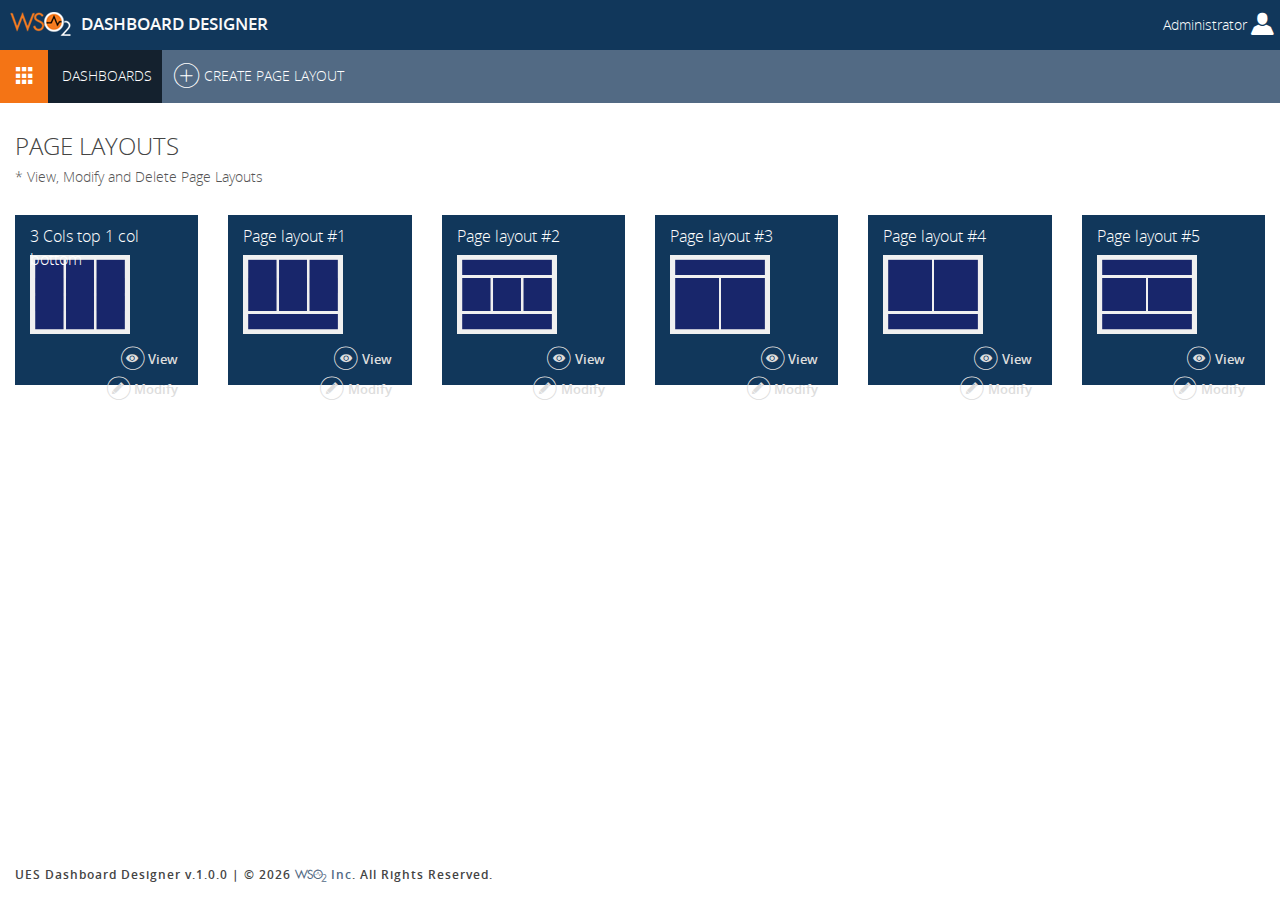
<file: Markup/page-layouts.html>
<!--
* Copyright (c) 2015, WSO2 Inc. (http://www.wso2.org) All Rights Reserved.
*
* WSO2 Inc. licenses this file to you under the Apache License,
* Version 2.0 (the "License"); you may not use this file except
* in compliance with the License.
* You may obtain a copy of the License at
*
* http://www.apache.org/licenses/LICENSE-2.0
*
* Unless required by applicable law or agreed to in writing,
* software distributed under the License is distributed on an
* "AS IS" BASIS, WITHOUT WARRANTIES OR CONDITIONS OF ANY
* KIND, either express or implied. See the License for the
* specific language governing permissions and limitations
* under the License.
-->

<!doctype html>
<html>
<head>
    <meta charset="utf-8">
    <meta name="viewport" content="width=device-width, initial-scale=1.0">
    <title>Dashboards</title>

    <link rel="icon" href="favicon.png" type="image/x-icon" />
    <link href="css/bootstrap.min.css" rel="stylesheet">
    <link href="css/custom-common.css" rel="stylesheet">    
    <link href="css/custom-desktop.css" rel="stylesheet">
    <link href="css/custom-theme.css" rel="stylesheet">

	<!--[if lt IE 9]>
	<script src="js/html5shiv.min.js"></script>
	<script src="js/respond.min.js"></script>
	<![endif]-->
</head>

<body>


<div class="container col-lg-12 col-md-12 col-sm-12">

    <!-- header -->
    <header>
        <div class="row wr-global-header">
            <div class="col-xs-8 col-sm-6 col-lg-8 app-logo">
                <a href="home.html"><img src="images/logo.png" /><h2 class="app-title">Dashboard Designer</h2></a>
            </div>
            <div class="col-xs-4 col-sm-6 col-lg-4 wr-auth-container">
                <div class="wr-auth pull-right">
                    <a href="#" data-toggle="dropdown">
                        <div class="auth-img">
                            Administrator
                            <span class="fw-stack-md fw-lg">
                                <i class="fw fw-user fw-stack-1-5x"></i>
                            </span>
                        </div>
                    </a>
                    <div class="dropdown-menu">
                        <div class="cu-arrow"></div>
                        <div class="dropdown-menu-content">
                            <a class="filter-item">Logout</a>
                        </div>
                    </div>
                </div>
            </div>
        </div>
    </header>
    <!-- /header -->

    <!-- secondary header - app bar -->
    <div id="nav" class="row wr-app-bar">
        <div class="col-md-9 wr-action-container">
            <div class="wr-action-btn-bar">
                <a href="javascript:openCollapsedNav()" class="cu-btn wr-hidden-nav-toggle-btn">
                    <span class="fw-stack">
                        <i class="fw fw-tiles fw-stack-1-5x"></i>
                    </span>
                </a><a class="cu-btn page-title" href='dashboards.html'>
                    <span class="fw-stack"></span>
                    Dashboards
                </a><a href="#" class="cu-btn">
                    <span class="fw-stack">
                        <i class="fw fw-ring fw-stack-2x"></i>
                        <i class="fw fw-add fw-stack-1x"></i>
                    </span>
                    Create Page Layout
                </a>
            </div>
        </div>
    </div>
    <!-- secondary header - app bar -->

    <!-- common navigation -->
    <div id="hiddenNav" class="wr-hidden-nav">
        <ul>
            <li><a href="dashboards.html"><i class="fw fw-user"></i>Dashboards</a></li>
            <li><a href="page-layouts.html"><i class="fw fw-policy"></i>Page Layouts</a></li>
        </ul>
    </div>
    <!-- /common navigation -->

    <!-- content/body -->
    <div class="row">
        <div class="col-md-12">

            <!-- content -->
            <div class="wr-content">

                <h1 class="page-sub-title">Page Layouts</h1>
                <h5>* View, Modify and Delete Page Layouts</h5>

                <!-- dashboard listing -->
                <div class="wr-list-group">


                    <div class="row">


                        <div class="col-md-3 col-lg-2">
                            <div class="tile-pagelayout">
                                <div class="tile-name">3 Cols top 1 col bottom</div>
                                <div>
                                    <div class="tile-stats">
                                        <img src="images/layouts/layout-1.png" />
                                        <span class="tile-stats-free">
                                            <a href="users.html">
                                                <span class="fw-stack">
                                                    <i class="fw fw-ring fw-stack-2x"></i>
                                                    <i class="fw fw-view fw-stack-1x"></i>
                                                </span>
                                                View
                                            </a>
                                            <a href="home.html">
                                                <span class="fw-stack">
                                                    <i class="fw fw-ring fw-stack-2x"></i>
                                                    <i class="fw fw-edit fw-stack-1x"></i>
                                                </span>
                                                Modify
                                            </a>
                                        </span>
                                    </div>
                                </div>
                            </div>
                        </div>  

                        <div class="col-md-3 col-lg-2">
                            <div class="tile-pagelayout">
                                <div class="tile-name">Page layout #1</div>
                                <div>
                                    <div class="tile-stats">
                                        <img src="images/layouts/layout-2.png" />
                                        <span class="tile-stats-free">
                                            <a href="users.html">
                                                <span class="fw-stack">
                                                    <i class="fw fw-ring fw-stack-2x"></i>
                                                    <i class="fw fw-view fw-stack-1x"></i>
                                                </span>
                                                View
                                            </a>
                                            <a href="home.html">
                                                <span class="fw-stack">
                                                    <i class="fw fw-ring fw-stack-2x"></i>
                                                    <i class="fw fw-edit fw-stack-1x"></i>
                                                </span>
                                                Modify
                                            </a>
                                        </span>
                                    </div>
                                </div>
                            </div>
                        </div>  

                        <div class="col-md-3 col-lg-2">
                            <div class="tile-pagelayout">
                                <div class="tile-name">Page layout #2</div>
                                <div>
                                    <div class="tile-stats">
                                        <img src="images/layouts/layout-3.png" />
                                        <span class="tile-stats-free">
                                            <a href="users.html">
                                                <span class="fw-stack">
                                                    <i class="fw fw-ring fw-stack-2x"></i>
                                                    <i class="fw fw-view fw-stack-1x"></i>
                                                </span>
                                                View
                                            </a>
                                            <a href="home.html">
                                                <span class="fw-stack">
                                                    <i class="fw fw-ring fw-stack-2x"></i>
                                                    <i class="fw fw-edit fw-stack-1x"></i>
                                                </span>
                                                Modify
                                            </a>
                                        </span>
                                    </div>
                                </div>
                            </div>
                        </div>  

                        <div class="col-md-3 col-lg-2">
                            <div class="tile-pagelayout">
                                <div class="tile-name">Page layout #3</div>
                                <div>
                                    <div class="tile-stats">
                                        <img src="images/layouts/layout-4.png" />
                                        <span class="tile-stats-free">
                                            <a href="users.html">
                                                <span class="fw-stack">
                                                    <i class="fw fw-ring fw-stack-2x"></i>
                                                    <i class="fw fw-view fw-stack-1x"></i>
                                                </span>
                                                View
                                            </a>
                                            <a href="home.html">
                                                <span class="fw-stack">
                                                    <i class="fw fw-ring fw-stack-2x"></i>
                                                    <i class="fw fw-edit fw-stack-1x"></i>
                                                </span>
                                                Modify
                                            </a>
                                        </span>
                                    </div>
                                </div>
                            </div>
                        </div>  

                        <div class="col-md-3 col-lg-2">
                            <div class="tile-pagelayout">
                                <div class="tile-name">Page layout #4</div>
                                <div>
                                    <div class="tile-stats">
                                        <img src="images/layouts/layout-5.png" />
                                        <span class="tile-stats-free">
                                            <a href="users.html">
                                                <span class="fw-stack">
                                                    <i class="fw fw-ring fw-stack-2x"></i>
                                                    <i class="fw fw-view fw-stack-1x"></i>
                                                </span>
                                                View
                                            </a>
                                            <a href="home.html">
                                                <span class="fw-stack">
                                                    <i class="fw fw-ring fw-stack-2x"></i>
                                                    <i class="fw fw-edit fw-stack-1x"></i>
                                                </span>
                                                Modify
                                            </a>
                                        </span>
                                    </div>
                                </div>
                            </div>
                        </div>  

                        <div class="col-md-3 col-lg-2">
                            <div class="tile-pagelayout">
                                <div class="tile-name">Page layout #5</div>
                                <div>
                                    <div class="tile-stats">
                                        <img src="images/layouts/layout-6.png" />
                                        <span class="tile-stats-free">
                                            <a href="users.html">
                                                <span class="fw-stack">
                                                    <i class="fw fw-ring fw-stack-2x"></i>
                                                    <i class="fw fw-view fw-stack-1x"></i>
                                                </span>
                                                View
                                            </a>
                                            <a href="home.html">
                                                <span class="fw-stack">
                                                    <i class="fw fw-ring fw-stack-2x"></i>
                                                    <i class="fw fw-edit fw-stack-1x"></i>
                                                </span>
                                                Modify
                                            </a>
                                        </span>
                                    </div>
                                </div>
                            </div>
                        </div>                                                                                                                          





                    </div>

                </div>
                <!-- /dashboard listing -->


            </div>
            <!-- /content -->

        </div>
    </div>
    <!-- /content/body -->

    <!-- footer -->
    <footer class="footer">
        <p>UES Dashboard Designer v.1.0.0 | &copy; <script>document.write(new Date().getFullYear());</script> <a href="http://wso2.com/" target="_blank"><i class="fw fw-wso2"></i> Inc</a>. All Rights Reserved.</p>
    </footer>
    <!-- /footer -->

</div>


<script src="js/jquery.js"></script>
<script src="js/jquery-ui.min.js"></script>
<script src="js/bootstrap.min.js"></script>
<script src="js/operationsmenu.js"></script>
<script src="js/common.js"></script>

</body>
</html>
</file>
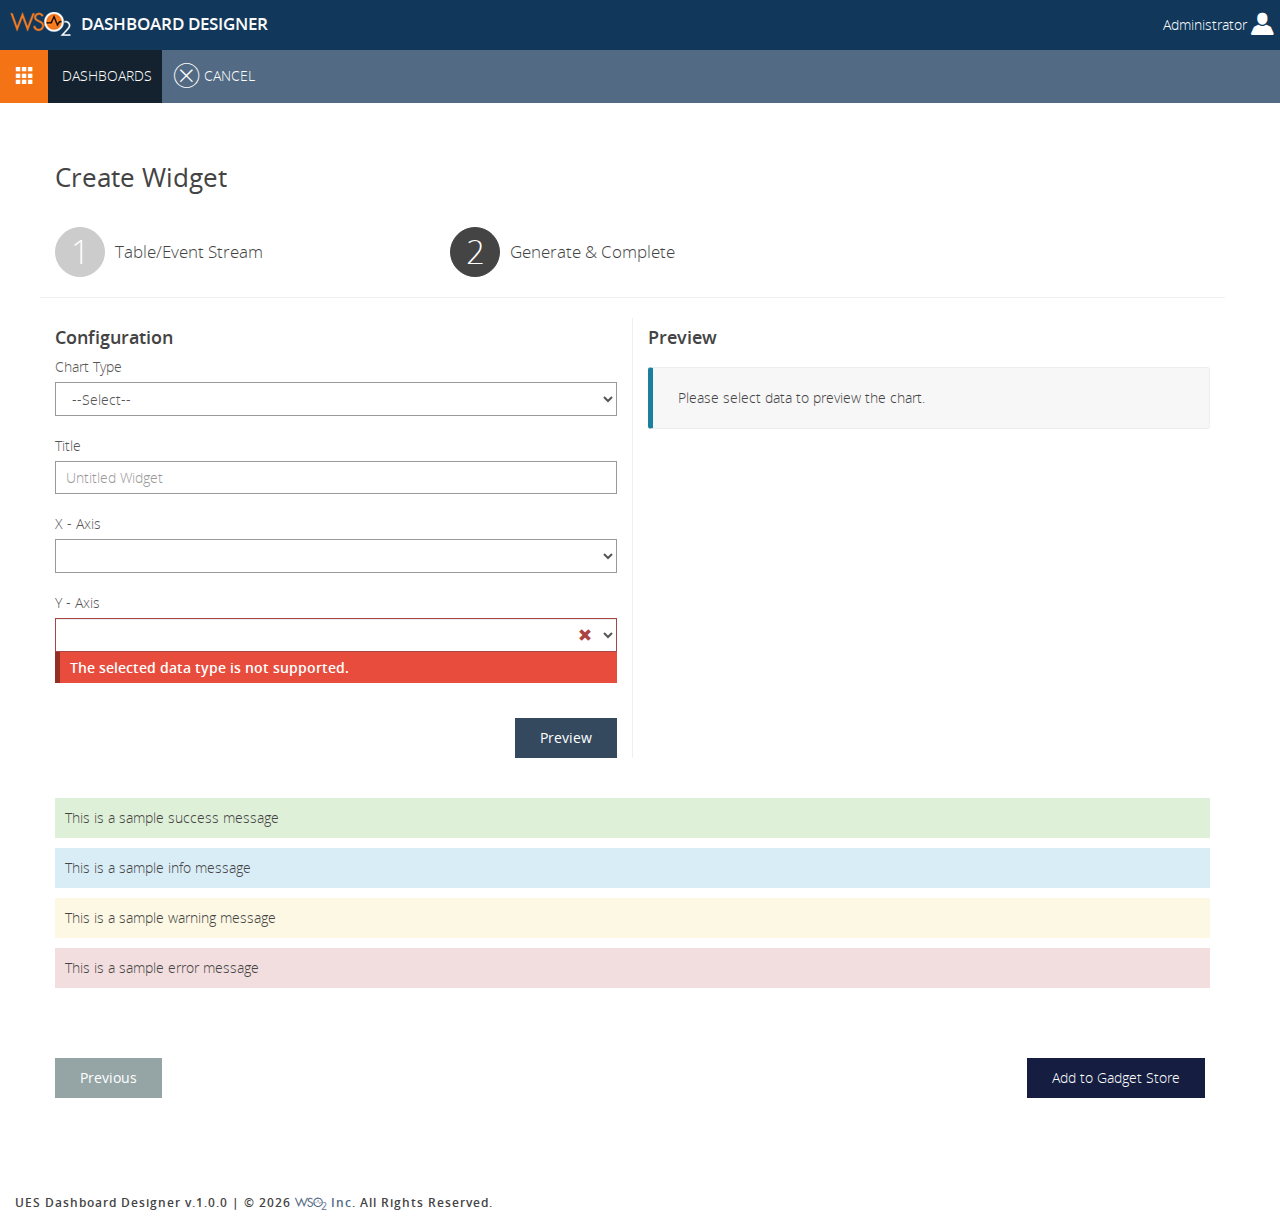
<file: Markup/widget-validations.html>
<!--
    * Copyright (c) 2015, WSO2 Inc. (http://www.wso2.org) All Rights Reserved.
    *
    * WSO2 Inc. licenses this file to you under the Apache License,
    * Version 2.0 (the "License"); you may not use this file except
    * in compliance with the License.
    * You may obtain a copy of the License at
    *
    * http://www.apache.org/licenses/LICENSE-2.0
    *
    * Unless required by applicable law or agreed to in writing,
    * software distributed under the License is distributed on an
    * "AS IS" BASIS, WITHOUT WARRANTIES OR CONDITIONS OF ANY
    * KIND, either express or implied. See the License for the
    * specific language governing permissions and limitations
    * under the License.
    -->
<!doctype html>
<html>
    <head>
        <meta charset="utf-8">
        <meta name="viewport" content="width=device-width, initial-scale=1.0">
        <title>Dashboards</title>
        <link rel="icon" href="favicon.png" type="image/x-icon" />
        <link href="css/bootstrap.min.css" rel="stylesheet">
        <link href="css/custom-common.css" rel="stylesheet">
        <link href="css/custom-desktop.css" rel="stylesheet">
        <link href="css/custom-theme.css" rel="stylesheet">
        <!--[if lt IE 9]>
        <script src="js/html5shiv.min.js"></script>
        <script src="js/respond.min.js"></script>
        <![endif]-->
    </head>
    <body>
        <div class="container col-lg-12 col-md-12 col-sm-12">
            <!-- header -->
            <header>
                <div class="row wr-global-header">
                    <div class="col-xs-8 col-sm-6 col-lg-8 app-logo">
                        <a href="home.html">
                            <img src="images/logo.png" />
                            <h2 class="app-title">Dashboard Designer</h2>
                        </a>
                    </div>
                    <div class="col-xs-4 col-sm-6 col-lg-4 wr-auth-container">
                        <div class="wr-auth pull-right">
                            <a href="#" data-toggle="dropdown">
                                <div class="auth-img">
                                    Administrator
                                    <span class="fw-stack-md fw-lg">
                                    <i class="fw fw-user fw-stack-1-5x"></i>
                                    </span>
                                </div>
                            </a>
                            <div class="dropdown-menu">
                                <div class="cu-arrow"></div>
                                <div class="dropdown-menu-content">
                                    <a class="filter-item">Logout</a>
                                </div>
                            </div>
                        </div>
                    </div>
                </div>
            </header>
            <!-- /header -->
            <!-- secondary header - app bar -->
            <div id="nav" class="row wr-app-bar">
                <div class="col-md-9 wr-action-container">
                    <div class="wr-action-btn-bar">
                        <a href="javascript:openCollapsedNav()" class="cu-btn wr-hidden-nav-toggle-btn">
                        <span class="fw-stack">
                        <i class="fw fw-tiles fw-stack-1-5x"></i>
                        </span>
                        </a><a class="cu-btn page-title" href='dashboards.html'>
                        <span class="fw-stack"></span>
                        Dashboards
                        </a><a href="dashboards.html" class="cu-btn">
                        <span class="fw-stack">
                        <i class="fw fw-ring fw-stack-2x"></i>
                        <i class="fw fw-cancel fw-stack-1x"></i>
                        </span>
                        Cancel
                        </a>
                    </div>
                </div>
            </div>
            <!-- secondary header - app bar -->
            <!-- common navigation -->
            <div id="hiddenNav" class="wr-hidden-nav">
                <ul>
                    <li><a href="dashboards.html"><i class="fw fw-user"></i>Dashboards</a></li>
                    <li><a href="page-layouts.html"><i class="fw fw-policy"></i>Page Layouts</a></li>
                </ul>
            </div>
            <!-- /common navigation -->
            <!-- content/body -->
            <div class="row">
                <div class="col-md-12">
                    <!-- content -->
                    <div class="container col-centered wr-content">
                        <div class="wr-form">
                            <h1 class="wr-title">Create Widget</h1>
                            <div class="row wr-wizard">
                                <div class="col-md-4 col-xs-4">
                                    <div class="itm-wiz ">
                                        <div class="wiz-no">1</div>
                                        <div class="wiz-lbl hidden-xs"><span>Table/Event Stream</span></div>
                                    </div>
                                    <br class="c-both" />
                                </div>
                                <div class="col-md-4 col-xs-4">
                                    <div class="itm-wiz itm-wiz-current">
                                        <div class="wiz-no">2</div>
                                        <div class="wiz-lbl hidden-xs"><span>Generate & Complete</span></div>
                                    </div>
                                    <br class="c-both" />
                                </div>
                            </div>
                            <div class="row">
                                <div class="col-md-6 border-right-light">
                                    <h4>Configuration</h4>
                                    <form class="form-horizontal">
                                        <label class="wr-input-label">Chart Type</label>
                                        <div class="wr-input-control">
                                            <select class="form-control" id="chartType" name="chartType">
                                                <option value="">--Select--</option>
                                                <option value="bar">Bar</option>
                                                <option value="line">Line</option>
                                                <option value="area">Area</option>
                                                <option value="tabular">Table</option>
                                                <option value="arc">Arc</option>
                                                <option value="scatter">Scatter</option>
                                                <option value="map">Map</option>
                                                <!-- <option value="stackedBar">StackedBar</option>
                                                    <option value="groupedBar">GroupedBar</option>
                                                    <option value="stackedArea">StackedArea</option>
                                                    <option value="multiArea">MultiArea</option>
                                                    <option value="scatter">Scatter</option> -->
                                            </select>
                                        </div>
                                        <label class="wr-input-label">Title</label>
                                        <div class="wr-input-control">
                                            <input name="title" type="text" class="form-control" id="title" placeholder="Untitled Widget">
                                        </div>
                                        <label class="wr-input-label">X - Axis</label>
                                        <div class="wr-input-control">
                                            <select class="form-control" id="xAxis" name="xAxis"></select>
                                        </div>
                                        <label class="wr-input-label">Y - Axis</label>
                                        <div class="wr-input-control has-error has-feedback">
                                            <select class="form-control" id="yAxis" name="yAxis"></select>
                                            <span class="glyphicon glyphicon-remove form-control-feedback"></span>
                                            <label id="cname-error" class="error" for="cname">The selected data type is not supported.</label>
                                        </div>
                                        <div class="wr-input-control wr-btn-grp">
                                            <button class="ctrl-btn ctrl-btn-action btn-preview pull-right">Preview</button>
                                        </div>
                                    </form>
                                </div>
                                <!-- /col-md-6 -->
                                <div class="col-md-6">
                                    <h4>Preview</h4>
                                    <div class="bs-callout bs-callout-info" id="callout-helper-bg-specificity">
                                        <p>Please select data to preview the chart.</p>
                                    </div>
                                    <div id="chartDiv"></div>
                                </div>
                            </div>
                            <div class='message-container'>
                                <p class="message bg-success">This is a sample success message</p>
                                <p class="message bg-info">This is a sample info message</p>
                                <p class="message bg-warning">This is a sample warning message</p>
                                <p class="message bg-danger">This is a sample error message</p>
                            </div>
                            <ul class="pager wizard">
                                <div class="wr-input-control wr-btn-grp">
                                    <button class="ctrl-btn ctrl-btn-action pull-left btn-previous">Previous</button>
                                    <button class="ctrl-btn ctrl-btn-action pull-right">Add to Gadget Store</button>
                                </div>
                            </ul>
                        </div>
                    </div>
                    <!-- /content -->
                </div>
            </div>
            <!-- /content/body -->
            <!-- footer -->
            <footer class="footer">
                <p>
                    UES Dashboard Designer v.1.0.0 | &copy; <script>document.write(new Date().getFullYear());</script> <a href="http://wso2.com/" target="_blank"><i class="fw fw-wso2"></i> Inc</a>. All Rights Reserved.
                </p>
            </footer>
            <!-- /footer -->
        </div>
        <script src="js/jquery.js"></script>
        <script src="js/jquery-ui.min.js"></script>
        <script src="js/bootstrap.min.js"></script>
        <script src="js/operationsmenu.js"></script>
        <script src="js/common.js"></script>
    </body>
</html>
</file>
<file: Markup/css/fontwso2.css>
@font-face {
	font-family: 'fontwso2';
	src:url('../fonts/fontwso2.eot?3uii6i');
	src:url('../fonts/fontwso2.eot?#iefix3uii6i') format('embedded-opentype'),
		url('../fonts/fontwso2.woff?3uii6i') format('woff'),
		url('../fonts/fontwso2.ttf?3uii6i') format('truetype'),
		url('../fonts/fontwso2.svg?3uii6i#fontwso2') format('svg');
	font-weight: normal;
	font-style: normal;
}

.fw {
	font-family: 'fontwso2';
	speak: none;
	font-style: normal;
	font-weight: normal;
	font-variant: normal;
	text-transform: none;
	line-height: 1;

	/* Better Font Rendering =========== */
	-webkit-font-smoothing: antialiased;
	-moz-osx-font-smoothing: grayscale;
}

.fw-lifecycle:before {
	content: "\e617";
}

.fw-globe:before {
	content: "\e666";
}

.fw-filter:before {
	content: "\e65b";
}

.fw-store:before {
	content: "\e61b";
}

.fw-apple:before {
	content: "\e613";
}

.fw-android:before {
	content: "\e653";
}

.fw-windows:before {
	content: "\e654";
}

.fw-monitor:before {
	content: "\e658";
}

.fw-laptop:before {
	content: "\e659";
}

.fw-computer:before {
	content: "\e655";
}

.fw-mobile:before {
	content: "\e656";
}

.fw-dots:before {
	content: "\e615";
}

.fw-tiles:before {
	content: "\e60e";
}

.fw-menu:before {
	content: "\e60f";
}

.fw-list:before {
	content: "\e610";
}

.fw-grid:before {
	content: "\e611";
}

.fw-list2:before {
	content: "\e667";
}

.fw-user:before {
	content: "\e601";
}

.fw-add-user:before {
	content: "\e668";
}

.fw-key:before {
	content: "\e665";
}

.fw-star:before {
	content: "\e65c";
}

.fw-star-2:before {
	content: "\e612";
}

.fw-view:before {
	content: "\e652";
}

.fw-edit:before {
	content: "\e65d";
}

.fw-register2:before {
	content: "\e669";
}

.fw-register:before {
	content: "\e65f";
}

.fw-search:before {
	content: "\e657";
}

.fw-send:before {
	content: "\e66a";
}

.fw-delete:before {
	content: "\e614";
}

.fw-settings:before {
	content: "\e65e";
}

.fw-share:before {
	content: "\e65a";
}

.fw-message:before {
	content: "\e616";
}

.fw-bell:before {
	content: "\e66b";
}

.fw-lock:before {
	content: "\e618";
}

.fw-battery:before {
	content: "\e619";
}

.fw-camera:before {
	content: "\e61a";
}

.fw-wifi:before {
	content: "\e606";
}

.fw-usb-drive:before {
	content: "\e602";
}

.fw-hdd:before {
	content: "\e61c";
}

.fw-map-location:before {
	content: "\e61d";
}

.fw-invitation:before {
	content: "\e664";
}

.fw-dial-up:before {
	content: "\e61f";
}

.fw-incoming-call:before {
	content: "\e620";
}

.fw-clock:before {
	content: "\e621";
}

.fw-clean:before {
	content: "\e622";
}

.fw-sort:before {
	content: "\e623";
}

.fw-list-sort:before {
	content: "\e624";
}

.fw-sequence:before {
	content: "\e625";
}

.fw-rules:before {
	content: "\e626";
}

.fw-padlock:before {
	content: "\e66c";
}

.fw-uri:before {
	content: "\e603";
}

.fw-pdf:before {
	content: "\e627";
}

.fw-ms-document:before {
	content: "\e629";
}

.fw-swagger:before {
	content: "\e62a";
}

.fw-jquery:before {
	content: "\e62b";
}

.fw-java:before {
	content: "\e62c";
}

.fw-javaee:before {
	content: "\e62d";
}

.fw-javascript:before {
	content: "\e62e";
}

.fw-jaggery:before {
	content: "\e62f";
}

.fw-uncheck:before {
	content: "\e630";
}

.fw-check:before {
	content: "\e631";
}

.fw-up-arrow-2:before {
	content: "\e660";
}

.fw-down-arrow-2:before {
	content: "\e661";
}

.fw-left-arrow-2:before {
	content: "\e662";
}

.fw-right-arrow-2:before {
	content: "\e663";
}

.fw-up-arrow:before {
	content: "\e632";
}

.fw-down-arrow:before {
	content: "\e63e";
}

.fw-left-arrow:before {
	content: "\e633";
}

.fw-right-arrow:before {
	content: "\e634";
}

.fw-cancel:before {
	content: "\e635";
}

.fw-add:before {
	content: "\e636";
}

.fw-minus:before {
	content: "\e628";
}

.fw-refresh:before {
	content: "\e637";
}

.fw-ring:before {
	content: "\e600";
}

.fw-circle:before {
	content: "\e638";
}

.fw-ok:before {
	content: "\e639";
}

.fw-error:before {
	content: "\e63a";
}

.fw-block:before {
	content: "\e63b";
}

.fw-warning:before {
	content: "\e605";
}

.fw-deploy:before {
	content: "\e66d";
}

.fw-devices:before {
	content: "\e63c";
}

.fw-dss:before {
	content: "\e63d";
}

.fw-database:before {
	content: "\e66e";
}

.fw-computer2:before {
	content: "\e66f";
}

.fw-endpoint:before {
	content: "\e63f";
}

.fw-bpmn:before {
	content: "\e640";
}

.fw-bpel:before {
	content: "\e641";
}

.fw-gadget:before {
	content: "\e642";
}

.fw-application:before {
	content: "\e643";
}

.fw-cloud:before {
	content: "\e644";
}

.fw-service:before {
	content: "\e645";
}

.fw-rest-service:before {
	content: "\e646";
}

.fw-rest-api:before {
	content: "\e647";
}

.fw-api:before {
	content: "\e648";
}

.fw-service-provider:before {
	content: "\e649";
}

.fw-website:before {
	content: "\e604";
}

.fw-proxy:before {
	content: "\e64a";
}

.fw-policy:before {
	content: "\e64b";
}

.fw-security-policy:before {
	content: "\e64c";
}

.fw-throttling-policy:before {
	content: "\e64d";
}

.fw-blank-document:before {
	content: "\e64e";
}

.fw-ebook:before {
	content: "\e670";
}

.fw-document:before {
	content: "\e671";
}

.fw-text:before {
	content: "\e64f";
}

.fw-html:before {
	content: "\e650";
}

.fw-wadl:before {
	content: "\e608";
}

.fw-wsdl:before {
	content: "\e609";
}

.fw-xacml:before {
	content: "\e60a";
}

.fw-xsd:before {
	content: "\e60b";
}

.fw-xq:before {
	content: "\e60c";
}

.fw-xslt:before {
	content: "\e60d";
}

.fw-xml:before {
	content: "\e61e";
}

.fw-soap:before {
	content: "\e651";
}

.fw-wso2:before {
	content: "\e607";
}
</file>
<file: Markup/css/custom-common.css>
@import "fontwso2.css";
@import "fontwso2-extend.css";

/* Regular */
@font-face {
    font-family: 'Open Sans';
    
    src: url('../fonts/OpenSans-Regular-webfont.eot');
    src: url('../fonts/OpenSans-Regular-webfont.eot?#iefix') format('embedded-opentype'),
         url('../fonts/OpenSans-Regular-webfont.woff') format('woff'),
         url('../fonts/OpenSans-Regular-webfont.ttf') format('truetype'),
         url('../fonts/OpenSans-Regular-webfont.svg#OpenSansRegular') format('svg');
    font-weight: normal;
    font-weight: 400;
    font-style: normal;

}

/* Italic */
@font-face {
    font-family: 'Open Sans';
    src: url('../fonts/OpenSans-Italic-webfont.eot');
    src: url('../fonts/OpenSans-Italic-webfont.eot?#iefix') format('embedded-opentype'),
         url('../fonts/OpenSans-Italic-webfont.woff') format('woff'),
         url('../fonts/OpenSans-Italic-webfont.ttf') format('truetype'),
         url('../fonts/OpenSans-Italic-webfont.svg#OpenSansItalic') format('svg');
    font-weight: normal;
    font-weight: 400;
    font-style: italic;

}

/* Light */
@font-face {
    font-family: 'Open Sans';
    src: url('../fonts/OpenSans-Light-webfont.eot');
    src: url('../fonts/OpenSans-Light-webfont.eot?#iefix') format('embedded-opentype'),
         url('../fonts/OpenSans-Light-webfont.woff') format('woff'),
         url('../fonts/OpenSans-Light-webfont.ttf') format('truetype'),
         url('../fonts/OpenSans-Light-webfont.svg#OpenSansLight') format('svg');
    font-weight: 200;
    font-style: normal;

}

/* Light Italic */
@font-face {
    font-family: 'Open Sans';
    src: url('../fonts/OpenSans-LightItalic-webfont.eot');
    src: url('../fonts/OpenSans-LightItalic-webfont.eot?#iefix') format('embedded-opentype'),
         url('../fonts/OpenSans-LightItalic-webfont.woff') format('woff'),
         url('../fonts/OpenSans-LightItalic-webfont.ttf') format('truetype'),
         url('../fonts/OpenSans-LightItalic-webfont.svg#OpenSansLightItalic') format('svg');
    font-weight: 200;
    font-style: italic;

}

/* Semibold */
@font-face {
    font-family: 'Open Sans';
    src: url('../fonts/OpenSans-Semibold-webfont.eot');
    src: url('../fonts/OpenSans-Semibold-webfont.eot?#iefix') format('embedded-opentype'),
         url('../fonts/OpenSans-Semibold-webfont.woff') format('woff'),
         url('../fonts/OpenSans-Semibold-webfont.ttf') format('truetype'),
         url('../fonts/OpenSans-Semibold-webfont.svg#OpenSansSemibold') format('svg');
    font-weight: 500;
    font-style: normal;

}

/* Semibold Italic */
@font-face {
    font-family: 'Open Sans';
    src: url('../fonts/OpenSans-SemiboldItalic-webfont.eot');
    src: url('../fonts/OpenSans-SemiboldItalic-webfont.eot?#iefix') format('embedded-opentype'),
         url('../fonts/OpenSans-SemiboldItalic-webfont.woff') format('woff'),
         url('../fonts/OpenSans-SemiboldItalic-webfont.ttf') format('truetype'),
         url('../fonts/OpenSans-SemiboldItalic-webfont.svg#OpenSansSemiboldItalic') format('svg');
    font-weight: 500;
    font-style: italic;

}

/* Bold */
@font-face {
    font-family: 'Open Sans';
    src: url('../fonts/OpenSans-Bold-webfont.eot');
    src: url('../fonts/OpenSans-Bold-webfont.eot?#iefix') format('embedded-opentype'),
         url('../fonts/OpenSans-Bold-webfont.woff') format('woff'),
         url('../fonts/OpenSans-Bold-webfont.ttf') format('truetype'),
         url('../fonts/OpenSans-Bold-webfont.svg#OpenSansBold') format('svg');
    font-weight: bold;
    font-weight: 700;
    font-style: normal;

}

/* Bold Italic */
@font-face {
    font-family: 'Open Sans';
    src: url('../fonts/OpenSans-BoldItalic-webfont.eot');
    src: url('../fonts/OpenSans-BoldItalic-webfont.eot?#iefix') format('embedded-opentype'),
         url('../fonts/OpenSans-BoldItalic-webfont.woff') format('woff'),
         url('../fonts/OpenSans-BoldItalic-webfont.ttf') format('truetype'),
         url('../fonts/OpenSans-BoldItalic-webfont.svg#OpenSansBoldItalic') format('svg');
    font-weight: bold;
    font-weight: 700;
    font-style: italic;

}

/* Extra Bold */
@font-face {
    font-family: 'Open Sans';
    src: url('../fonts/OpenSans-ExtraBold-webfont.eot');
    src: url('../fonts/OpenSans-ExtraBold-webfont.eot?#iefix') format('embedded-opentype'),
         url('../fonts/OpenSans-ExtraBold-webfont.woff') format('woff'),
         url('../fonts/OpenSans-ExtraBold-webfont.ttf') format('truetype'),
         url('../fonts/OpenSans-ExtraBold-webfont.svg#OpenSansExtrabold') format('svg');
    font-weight: 900;
    font-style: normal;

}

/* Extra Bold Italic */
@font-face {
    font-family: 'Open Sans';
    src: url('../fonts/OpenSans-ExtraBoldItalic-webfont.eot');
    src: url('../fonts/OpenSans-ExtraBoldItalic-webfont.eot?#iefix') format('embedded-opentype'),
         url('../fonts/OpenSans-ExtraBoldItalic-webfont.woff') format('woff'),
         url('../fonts/OpenSans-ExtraBoldItalic-webfont.ttf') format('truetype'),
         url('../fonts/OpenSans-ExtraBoldItalic-webfont.svg#OpenSansExtraboldItalic') format('svg');
    font-weight: 900;
    font-style: italic;

}

html {
	position: relative;
	min-height: 100%;
    margin:0;
    padding:0;
    height: 100%;
}

body {
	font-family:'Open Sans';
	background:#fff;
    font-weight: 100;
    color: #444444;
    font-size: 14px;
    margin:0;
    padding:0;
    height: 100%;
}

.container {
    position: relative;
    padding-bottom: 50px;
    min-height: 100%;
}

.wr-content {
	padding-left:0;
}

/* application top level header */
h2.app-title {
    font-weight:500;
    font-size:17px;
    margin:0;
    padding:3px 0 0 0;
    color:#fafafa;
    text-transform: uppercase;
}

.wr-global-header {
	background:#11375B;
}

.app-logo {
	height:50px;
	padding:12px 10px;
}

.app-logo a {
    text-decoration: none;
}

.app-logo img {
	float:left;
	margin-right:10px;
}

@media (max-width: 768px) {
    .app-logo {
        padding: 16px 10px;
    }
    .app-logo img {
        width: 50px;
        height: auto;
        margin-right:10px;
    }
    h2.app-title {
        font-size: 17px;
    }
}

.wr-app-bar {
	background:#526A84;
	height:53px;    
}

header {
	height:50px;
}

#nav.affix {
    position: fixed;
    top: 0;
    width: 100%;
    z-index:100000;
}

.auth-user {
	display:none;
}

.wr-auth-container {
	padding-right:0;
}

.auth-img {
	float: left;
	display:inline-block;
	height:50px;
	padding:8px 10px;
    font-size: 14px;
	color:#fff;
	text-decoration: none;
}

.auth-img:hover {
	background:#526A84;
}

.wr-auth.open .auth-img {
    background: #526A84;
}


/* sticky footer styles */
.footer {
	height: 40px;
	background-color: #fff;
	padding-top:5px;
	color:#444;
	font-weight: 500;
	padding-left:20px;
	font-size:12px;
	letter-spacing: 1px;
    position:absolute;
    bottom: 0;
    margin-right: -5px;
    margin-left: -5px;
}

/* misc */
br.c-both {
	clear:both;
}

/* dhanuka */
/* panels */
.panel-body {
	padding:15px !important;
}

.wr-input-control .helper {
	font-weight:100;
}

.wr-input-control .cus-col-25 {
	float:left;
	width:25%;
}

.wr-input-control .cus-col-50 {
	float:left;
	width:60%;
}

.wr-input-control .cus-col-70 {
	float:left;
	width:70%;
}

.wr-input-control .cus-col-50 input {
	width:65%;
}

.wr-input-control .cus-col-70 input {
	width:95%;
}

.wr-input-control .cus-col-25 input {
	width:65%;
}

.wr-input-control .cus-col-50 span, .wr-input-control .cus-col-25 span {
	padding-left:20px;
}

/* wizard */
.wr-wizard {
    border-bottom:1px solid #f0f0f0;
    padding-bottom:20px;
    margin-bottom:20px;
}

.itm-wiz-current .wiz-no {
    border:1px solid #444;
    color:#fff;
    background:#444;
}

.itm-wiz {
    font-weight:100;
}

.itm-wiz div {
    display:inline-block;
    float:left;
}

.wiz-no {
    width:50px;
    height:50px;
    font-size:33px;
    font-weight: 100;
    border-radius: 80px;
    border:1px solid #ccc;
    color:#fff;
    padding:0 12px 10px;
    display:inline-block;
    text-align: center;
    background:#ccc;
    margin-right: 10px;
}

.wiz-lbl {
    width:190px;
    font-size:17px;
}

.wiz-lbl > span {
    padding-top:0;
    display:inline-block;
}
</file>
<file: Markup/css/custom-desktop.css>
/*
 * Copyright (c) 2015, WSO2 Inc. (http://www.wso2.org) All Rights Reserved.
 *
 * WSO2 Inc. licenses this file to you under the Apache License,
 * Version 2.0 (the "License"); you may not use this file except
 * in compliance with the License.
 * You may obtain a copy of the License at
 *
 * http://www.apache.org/licenses/LICENSE-2.0
 *
 * Unless required by applicable law or agreed to in writing,
 * software distributed under the License is distributed on an
 * "AS IS" BASIS, WITHOUT WARRANTIES OR CONDITIONS OF ANY
 * KIND, either express or implied. See the License for the
 * specific language governing permissions and limitations
 * under the License.
 */

.wr-content {
    padding-top: 30px;
}

.wr-title {
    font-family: 'Open Sans';
    font-weight: 400;
    font-size: 26px;
    margin-bottom:35px;
}

h5 {
    font-weight: 100;
    font-size:14px;
    color:#555;
}

@media (max-width:500px){
    .wr-content {
        padding: 0;
    }
}

.wr-asset-type-switcher {
	float:left;
    height:54px;
}

a.ctrl-asset-type-switcher {
	display:inline-block;
	padding:0;
	font-size:18px;
	color:#fff;
	text-decoration: none;
	font-weight:100;
}

a.ctrl-asset-type-switcher:hover {
	color:#fff;
}

.wr-asset-type-switcher span {
	float:left;
}

.wr-asset-type-switcher span.btn-asset {
	width:54px;
	height:54px;
	margin-right:0;
	display:inline-block;
    text-align: center;
	background: #11375B;
    line-height: 49px;
}

.wr-asset-type-switcher span.btn-asset:hover {
	background-color: #16436D;
}

.wr-asset-type-switcher span.btn-text {
	padding-top:14px;
}

a.ast-type-item {
	width:77px;
	height:77px;
	background:#696969;
	display:block;
	margin:5px;
	float:left;
	text-align: center;
	color:#e4e4e4;
	text-decoration: none;
}

a.ast-type-item:hover {
	background:#526A84;
	cursor: pointer;
}

.wr-action-container {
	padding-left:0;
}

.wr-action-btn-bar {
	padding-top:0;
}

.wr-action-btn-bar .page-title {
    background-color: #14212E;
    margin: 0;
}

.wr-action-btn-bar .page-title .fw-stack {
    width: 0;
}

.page-sub-title {
    font-weight: 300;
    text-transform: uppercase;
    font-size: 24px;
    margin: 0;
}

.page-sub-title-desc {
    font-weight: 300;
}

/* operations panel/board */
.wr-operations-board {
	background:#fafafa;
	margin-bottom:10px;
}

.wr-operations-board:hover {
	background:#f0f0f0;
}


/* operations */
.wr-operations {
	clear:both;
	/*margin-left:17px;*/
    margin-bottom:15px;
	border-bottom:1px solid #f0f0f0;
}

.wr-operations a {
	display:inline-block;
	float: left;
	text-align: center;
	font-size:12px;
	text-decoration: none;
	margin-right:10px;
    color:#526A84;
	min-width:70px;
	background:#fafafa;
	padding:2px 4px 6px 4px;
	margin-bottom:10px;
}

.wr-operations a:hover {
	background:#e4e4e4;
}

.wr-operations .fw {
    margin:10px;
    font-size: 28px;
}

.wr-operations span {
	display:block;
}

@media (max-width:768px){
    .wr-operations a { padding:0; min-width: inherit; margin-right:5px; }
    .wr-operations img { width: 50px; }
    .wr-operations span { display:none; }
    .wr-operations .fw { font-size: 25px; }
}

/* tooltip */
.tooltip {
  opacity: 1;
  filter: alpha(opacity=100);
}

.tooltip.top .tooltip-arrow {
  bottom: 0;
  left: 50%;
  margin-left: -5px;
  border-top-color: #333;
  border-width: 5px 5px 0;
}

.tooltip-inner {
  color: #fff;
  background: #333;
  border: solid 1px #333;
  border-radius: 0px;
}

/* filter */
a.filter-item {
	color:#e4e4e4;
	text-transform: uppercase;
	text-decoration: none;
	display:block;
	font-size:12px;
	padding:3px 0px;
	font-weight: 100;
	cursor: pointer;
}

a.filter-item:hover {
	text-decoration: none;
	color:#fff;
}


/* action buttons */
.btn-col {
    padding-left: 0;
}

a.cu-btn, a.cu-btn-inner {
	color:#fff;
	text-decoration: none;
	font-weight:100;
	display: inline-block;
	text-transform: uppercase;
    height: 53px;
    padding: 13px 10px;
}

a.cu-btn:hover {
	background-color: #132D45;
}

a.cu-btn-inner {
    color: #333;
    padding: 5px 10px;
    height: 35px;
}
a.cu-btn-inner:hover {
    background-color:#e4e4e4;
}

.ctrl-btn {
    background:#151d41; 
    border:0px solid transparent;
    color:#fff;
    padding:10px 25px;
}

/* asset filter window styles */
.wr-asset-type-switcher .popover.menu {
    display:none;
    top: 70px;
    left: 14px !important;
    min-width: 290px;
    color: #ffffff;
    padding-bottom:0;
    z-index: 100000;
}

.wr-asset-type-switcher .popover.menu .arrow {
    left: 27px !important;
}

.wr-asset-type-switcher .popover.menu .popover-content .title {
    font-family: 'Open Sans';
    font-size: 16px;
    color:#ffffff;
    font-weight: 100;
    margin: 0 4px 4px 4px;
}

.wr-asset-type-switcher ul {
    margin: 0;
    padding: 0;
    list-style: none;
}

.wr-asset-type-switcher ul:after {
    clear: both;
    content: " ";
    height: 0;
    display: block;
}

.wr-asset-type-switcher ul li, .wr-asset-type-switcher ul a {
    display: block;
    float: left;
    margin: 4px;
    padding: 6px 4px;
    list-style: none;
    width:85px;
    height:85px;
    text-align: center;
    vertical-align: text-bottom;
    color:#e4e4e4;
    text-decoration: none;
}

.wr-asset-type-switcher ul a {
    cursor: pointer;
    width:30px;
    height:40px;
    margin:30px 0 0 10px;
    line-height: 40px;
    text-align: center;
}
.wr-asset-type-switcher ul a:hover {
    background-color: transparent;
    opacity: 0.6;
}

.wr-asset-type-switcher ul ul { display: none; }

.wr-asset-type-switcher ul.options {
    border-top: 1px solid #333;
    margin-top:5px;
    padding:5px 0 0 0;
}

.wr-asset-type-switcher ul li:hover {
    background:#526A84;
    cursor: pointer;
}

#advance-filter-options {
    background:#444444;
    margin: 5px 4px;
    padding: 10px;
}

#advance-filter-options input {
    margin:0 5px 0 5px;
}

#device-filter-options li i.fw {
    display: block;
    font-size: 26px;
    margin: 10px 0;
}

#device-filter-options li h4 {
    margin-bottom: 0;
}

#device-filter-options li h6 {
    margin-bottom: 0;
}

#device-filter-options li span {
    float: none;
}

#asset-selected .selected {
	padding:0 0;
}

#asset-selected .selected li {
    background: #526A84;
    color: #ffffff;
}

#asset-selected .options li {
	background:#444;
}

#asset-select li {
	background:#444;
}

#asset-select li:hover, #asset-selected .options li:hover {
	background:#555;
}

/* login page styles */

.wr-login {
    padding-top:50px;
}

/* form styles */
.wr-validation-summary p {
    display: block;
    color: #ff2353 !important;
    margin-top: 15px;
    font-weight: 400 !important;
    background: #fff2f2;
    padding: 7px 17px;
    font-size: 13px !important;
    border-left: 3px solid #ff2353;
}

.wr-input-label {
    font-weight:100;
    font-size:14px;
    color:#555;
}

.wr-input-control {
    margin-bottom: 20px;
}

.wr-input-control input, .wr-input-control textarea {
    border: 1px #999 solid;
    width: 100%;
    height: 100%;
    padding: 6px 10px;
    z-index: 1;
    -webkit-appearance: none;
}

/* form styles - settings panel - much darker font */
.wr-settings .wr-input-control input, .wr-settings .wr-input-control textarea {
    color:#555;
}

.wr-settings .wr-input-label {
    color:#e4e4e4;
    font-size:13px;
}

.wr-settings h3 {
    font-weight: 100;
    font-size:20px;
}

.settings-sep {
    border-top:1px solid #474a55;
    height:1px;
}

/* asset filter tags on search field styles */
.wr-search-tags {
    display:block;
    float: left;
    min-height: 54px;
    padding:13px 5px;
    max-width: 350px;
}

/* search field styles */
.wr-search-tags:empty {
    padding:0;
}

.wr-search-tags span {
    color: #ffffff;
    background: #11375B;
    font-size: 11px;
    display: inline-block;
    cursor: pointer;
    padding: 6px 6px;
    margin: 1px;
    border-radius: 2px;
}

.wr-search-tags span i.fw {
    display: none;
}

.wr-search-tags span:hover {
    background: #526A84;
    color: #ffffff;
}

/* search */
.wr-search {
	margin-left:0;
	border:none;
	background:#bbb;
    min-height: 54px;
    max-width:750px !important;
    width: 100%;
}

@media (max-width:1100px) {
    .wr-search-tags:not(:empty) {
        float: none;
        padding-left:60px;
        max-width: 100%;
    }
    .wr-search {
        max-width: 100% !important;
    }
    .wr-filters.col-sm-7, .wr-filters.col-sm-7.col-md-8 {
        width: 100%;
    }
}

.wr-search .input {
	background:#bbb;
    height: 54px;
	border:none;
	color:#fff;
	font-weight: 100;
	line-height: 54px;
    padding:0 20px;
    overflow: hidden;
    font-size:18px;
    white-space: nowrap;
    word-break: keep-all;
    min-width: 200px;
}

.wr-search .input:focus {
    outline: 0;
}

[contentEditable=true]:empty:not(:focus):before{
    content:attr(data-placeholder)
}

.btn-search {
	display:block;
	font-size:21px;
	font-weight:500;
    color:#fff;
	background:#bbb;
	padding:10px 12px;
    height: 54px;
    float: right;
}

@media (max-width:500px) {
    .btn-search { display: none; }
}

.wr-search:hover .fw {
	color:#fff;
}

.wr-filters div.wr-filter-category {
	float:left;
}

.wr-filters .col-md-1, .col-md-11 {
    padding:0;
    margin: 0;
    height:54px;
}

::-webkit-input-placeholder {
   color: #fff;
}

:-moz-placeholder { /* Firefox 18- */
   color: #fff;
}

::-moz-placeholder {  /* Firefox 19+ */
   color: #fff;
}

:-ms-input-placeholder {
   color: #fff;
}

.wr-operations, .wr-operations .operation {
    display: none;
}

a.btn-operations {
    font-weight: normal;
    font-size: 13px;
    color: #fff;
    background: #11375B;
    padding: 10px 10px;
    display: inline-block;
    margin-right: 2px;
    text-decoration: none;
}

/* modal pop-up styles */
.wr-modalpopup {
    display: none;
}

.wr-modalpopup .modalpopup-container {
    display: block;
    min-height: 100px;
    width: 100%;
    position: fixed;
    background: #11375B;
    color: #fff;
    z-index: 1000001;
    align-content: center;
    top: 50%;
}

.modalpopup-content {
    position: relative;
    overflow-x: hidden;
    overflow-y: auto;
    padding: 60px;
}

.modalpopup-content h3 {
    font-weight: 300;
}

.modalpopup-content h3 .fw-stack {
    margin-right: 15px;
}

.wr-modalpopup .modalpopup-close-btn {
    color: #fff;
    z-index: 1000002;
    cursor: pointer;
    position: absolute;
    top: 30px;
    left: 40px;
    padding: 5px 8px;
    font-size: 18px;
}

.wr-modalpopup .modalpopup-close-btn:hover {

}

.wr-modalpopup .modalpopup-content .buttons {
    margin-top: 30px;
}

.wr-modalpopup .modalpopup-content .buttons .btn-operations {
    background: #fff;
    color: #333;
    text-transform: uppercase;
    font-weight: 500;
}

.wr-modalpopup .modalpopup-bg {
    position: fixed;
    z-index: 1000000;
    width: 100%;
    height: 100%;
    background: #000000;
    opacity: 0.9;
    display: block;
}

/* notification panel styles */
.wr-notification-bar, .wr-side-panel {
    width: 300px;
    background: #262933;
    position: absolute;
    right: -400px;
    padding: 10px;
    z-index: 10000;
    color: #fff;
    transition: right 0.4s ease 0s;
    overflow-y: auto;
    overflow-x: hidden;
}

.wr-side-panel {
    background: #e4e4e4;
    color: #333;
    padding: 0;
}

.wr-notification-bar::-webkit-scrollbar, .wr-side-panel::-webkit-scrollbar {
    width: 6px;
    background: transparent;
    padding: 0 5px;
    cursor: all-scroll;
}
.wr-notification-bar::-webkit-scrollbar-thumb {
    background: #e4e4e4;
}
.wr-notification-bar::-webkit-scrollbar-thumb:hover {
    background: #e4e4e4;
}
.wr-notification-bar::-webkit-scrollbar-thumb:active {
    background: #e4e4e4;
}

.wr-side-panel::-webkit-scrollbar-thumb {
    background: #526A84;
}
.wr-side-panel::-webkit-scrollbar-thumb:hover {
    background: #526A84;
}
.wr-side-panel::-webkit-scrollbar-thumb:active {
    background: #526A84;
}

.wr-notification-bar.toggled, .wr-side-panel.toggled {
    right: 0;
}

.wr-notification-desc.new .wr-notification-operation {
    font-weight: 500;
}

.wr-notification-desc .fw {
    font-size: 12px;
}

.wr-notification-toggle-btn, .wr-side-panel-toggle-btn {
    float: right;
}

.wr-notification-bubble {
    display: inline-block;
    background: #fafafa;
    color: #555;
    padding: 2px 4px;
    border-radius: 5px;
    min-width: 10px;
    font-weight: 500;
}

a.wr-notification-toggle-btn.selected {
    background-color: #262933;
}

a.wr-side-panel-toggle-btn.selected {
    background-color: #11375B;
    color: #fff;
}

.wr-side-panel .panel-title a {
    display: block;
    padding: 10px;
    background: #11375B;
    color: #fff;
    border-bottom: 1px solid #e4e4e4;
}

.wr-side-panel .panel-title a:hover {
    background: #132D45;
}

.wr-side-panel .panel {
    margin-bottom: 0;
}

.wr-side-panel .panel-sub-title {
    margin: 10px 0;
}

.wr-side-panel .wr-input-control.switch input[type="checkbox"]:not(:checked) + .helper:after {
    background: #fff;
}

.wr-side-panel .panel-body {
    padding: 10px;
}

.wr-panel-notes textarea {
    resize: vertical;
}

.wr-panel-notes .wr-btn {
    margin-right: 5px;
}

.wr-panel-notes .wr-input-control.checkbox {
    margin: 0;
}

.wr-panel-notes .wr-input-control.checkbox .helper:before {
    border-color: #526A84;
}

.wr-panel-notes .add-btn {
    margin-bottom: 15px;
    padding-left: 0;
}

.wr-panel-notes .panel-collapse {
    padding: 10px 0 10px 35px;
}

.wr-panel-note {
    margin: 0;
}

.wr-panel-notes .well {
    margin: 5px 0;
    padding: 10px;
}

.wr-panel-note .wr-panel-msg:hover {
    cursor: pointer;
    background: #f5f5f5;
}

.wr-panel-notes .wr-panel-desc-icon i {
    width: 30px;
    height: 30px;
    display: inline-block;
    background: #333;
    color: #fff;
    text-align: center;
    margin-right: 10px;
}

.wr-panel-notes .wr-panel-desc-icon img {
    width: 30px;
    height: auto;
}

.wr-panel-notes .wr-panel-desc-icon {
    float: left;
    width: 30px;
    height: 30px;
    line-height: 30px;
    white-space: nowrap;
    margin-bottom: 5px;
}

.wr-panel-msg {
    background: #fff;
    border-right: 2px solid #526A84;
    padding: 8px 35px 8px 10px;
    margin-left: 35px;
    margin-bottom: 5px;
    font-size: 16px;
    position: relative;
}


.wr-panel-msg .dropdown-menu {
    background: #526A84;
    color: #fff;
    left: -167px;
    top: -2px;
}

.wr-panel-msg .dropdown-menu a {
    color: #fff;
}

.wr-panel-msg .dropdown-menu a:hover, .wr-panel-msg .dropdown-menu a:focus {
    background-color: #132D45;
    color: #fff;
}

.wr-panel-msg .msg-options {
    position: absolute;
    top: 0;
    right: 0;
    padding: 0;
    cursor: pointer;
}

.wr-panel-msg .msg-options .btn.dropdown-toggle {
    padding: 6px;
    border: none;
    color: #333;
    background: transparent;
}

.wr-panel-msg .msg-options .btn.dropdown-toggle:hover, .wr-panel-msg .msg-options .btn.dropdown-toggle[aria-expanded="true"] {
    color: #fff;
    background-color: #526A84;
}

.wr-panel-msg-visibility {
    position: absolute;
    bottom: 7px;
    right: 10px;
    font-size: 14px;
}

.wr-panel-notes .resolve-icon {
    display: none;
    position: absolute;
    bottom: 5px;
    right: 15px;
    font-size: 14px;
}

.wr-panel-notes .resolved .resolve-icon {
    display: block;
}

.wr-panel-notes .resolved .wr-panel-msg {
    border-right: none;
    background: #C7CFD0;
}

.wr-panel-notes .resolved .wr-panel-sub-note .wr-panel-msg .msg-options {
    display: none;
}

.wr-panel-sub-note .wr-panel-msg {
    background: transparent;
    margin-bottom: 5px;
    padding-top: 0;
    border-right: none;
}

.wr-panel-msg-details {
    font-size: 10px;
    color: #919191;
    margin-top: 10px;
}

.wr-panel-notes .more-link {
    display: inline-block;
    margin-bottom: 8px;
}

/* dashboard */
.tile-dashboard {
    background: #11375B;
    color: #fff;
    padding: 10px 15px;
    height: 110px;
    margin-bottom: 20px;
}

.wr-stats-board .tiles .row {
    margin: 0 -5px;
}

.wr-stats-board .tiles .col-lg-2, .wr-stats-board .tiles .col-lg-4, .wr-stats-board .tiles .col-lg-8 {
    padding: 0 5px;
}

.tile-dashboard .col-lg-4, .tile-dashboard .col-lg-8, .wr-stats-board .tiles .col-lg-6 {
    padding: 0;
}

.tile-dashboard.lg .tile-stats {
    border-left: 1px solid #9bb6f6;
    height: 90px;
    text-align: left;
    font-size: inherit;
}

.tile-dashboard.lg .tile-stats .col-lg-6 {
    padding: 0 15px;
}

.tile-dashboard.lg .tile-graph {
    width:100px;
    float:right;
    text-align: right;
    margin: 0 auto;
}

.tile-dashboard.lg .tile-graph img {
    width:80px;
}

.tile-bg {
    background:#11375B;
    color:#fff;
}

.tile-name {
    font-size:16px;
    font-weight: 100;
    height:60px;
}

.tile-stats {
    width:100%;
    float:right;
    font-size:27px;
    font-weight: 400;
    text-align: right;
}

.tile-stats-sm {
    font-size:17px;
    font-weight: 700;
}

.tile-stats-free {
    font-size:13px;
    display:block;
    text-align: right;
}

.tile-stats-free a {
    color: #B4C2D0;
    text-decoration: none;
    display: inline-block;
    padding: 3px 5px 1px;
}

.tile-stats-free a:hover {
    color: #fff;
}

.tile-stats-type {
    font-size:12px;
    display:block;
}

.tile-icon {
    width:25%;
    float:left;
    margin-top: 10px;
}

.tile-icon .fw {
    font-size:40px;
}

.tile-sup-lbl {
    display: block;
    font-size: 12px;
}

.sub-title {
    font-weight:100;
    font-size: 20px;
}

.wr-device-board label {
    font-weight: 400;
}

.wr-app-listing > div {
    float:left;
    margin-right:10px;
    margin-bottom:10px;
}

.wr-app-listing > div > img {
    width:60px;
}

.wr-form {
    margin: 30px 0;
}

.wr-form button {
    margin-right: 5px;
}

.wr-help-tip {
    font-size: 14px;
    padding: 0 10px;
    color: #666;
}

.wr-form .wr-operation-icon {
    font-size: 32px;
    margin-right: 10px;
    color: #11375B;
}


/* enabled/disabled switch styles */
.wr-input-control.switch {
    display: inline-block;
    margin-right: 10px;
    cursor: pointer;
    position: relative;
    margin-bottom: 5px;
}
.wr-input-control.switch  > input[type=checkbox] {
    position: absolute;
    opacity: 0;
}
.wr-input-control.switch .helper {
    padding-left: 52px;
    position: relative;
}

.wr-input-control.switch .text {
    display: none;
    margin-left: 5px;
    font-weight: 100;
}

.wr-input-control.switch input[type="checkbox"]:checked + .helper + .text {
    display: inline-block;
}

.wr-input-control.switch .helper:before {
    position: absolute;
    left: 0;
    top: 2px;
    display: block;
    content: "";
    width: 45px;
    height: 16px;
    /*outline: 2px #a6a6a6 solid;*/
    border: 1px #fff solid;
    cursor: pointer;
    /*background: #526A84;*/
    background: #a6a6a6;
    /*margin-left: 2px;*/
    z-index: 1;
    border-radius: 8px;
}
.wr-input-control.switch input[type="checkbox"] + .helper:after {
    position: absolute;
    left: 22px;
    top: -2px;
    display: block;
    content: "";
    width: 24px;
    height: 24px;
    /*outline: 2px #333 solid;*/
    border: 1px #333 solid;
    cursor: pointer;
    background: #11375B;
    z-index: 2;
    border-radius: 12px;
    /*box-shadow: 0 1px 2px #888888;*/

    -webkit-transition: left 0.2s ease-in-out;
    -moz-transition: left 0.2s ease-in-out;
    -o-transition: left 0.2s ease-in-out;
    transition: left 0.2s ease-in-out;
}
.wr-input-control.switch input[type="checkbox"]:not(:checked) + .helper:after {
    left: 0 !important;
    background: #eaeaea;
    border: 1px #eaeaea solid;
}

.wr-input-control.switch input[type="checkbox"]:not(:checked) + .helper:before {
    background: #a6a6a6 !important;
}
.wr-input-control.switch input[type="checkbox"]:disabled + .helper:after {
    background: #a6a6a6 !important;
    outline: 2px #a6a6a6 solid !important;
    border: 1px #a6a6a6 solid !important;
}
.wr-input-control.switch input[type="checkbox"]:disabled + .helper:before {
    cursor: default !important;
    background: #e0e0e0 !important;
    outline: 2px #ccc solid !important;
}

/* radio button style*/
.wr-input-control.radio {
    display: inline-block;
    margin-right: 10px;
    margin-bottom: 0;
    cursor: pointer;
    font-weight: 100;
}
.wr-input-control.radio  > input[type=radio] {
    position: absolute;
    opacity: 0;
}
.wr-input-control.radio .helper {
    padding-left: 23px;
    position: relative;
}
.wr-input-control.radio .helper:before {
    position: absolute;
    display: block;
    height: 20px;
    width: 20px;
    content: "";
    text-indent: -9999px;
    border: 2px #d9d9d9 solid;
    z-index: 1;
    opacity: 1;
    top: 0;
    left: 0;
    border-radius: 100%;
}
.wr-input-control.radio input[type="radio"]:checked + .helper:after {
    position: absolute;
    display: block;
    content: "";
    color: #1a1a1a;
    z-index: 2;
    font-size: 16px;
    font-weight: bold;
    left: 5px;
    margin-left: 0;
    top: 50%;
    margin-top: -5px;
    background-color: #1a1a1a;
    width: 10px;
    height: 10px;
    border-radius: 100%;
}
.wr-input-control.radio.light input[type="radio"]:checked + .helper:after {
    color: #fff;
    background-color: #fff;
}
.wr-input-control.radio input[type="radio"]:disabled + .helper:before {
    cursor: default;
    background: #e6e6e6;
}
.wr-input-control.radio input[type="radio"]:disabled + .helper:after {
    background-color: #8a8a8a;
}
.wr-input-control.radio:hover input:not(:disabled) + .helper:before {
    border-color: #919191;
}
.wr-input-control.radio:active input:not(:disabled) + .helper:before {
    border-color: #919191;
}

/* checkbox style */
.wr-input-control.checkbox {
    display: inline-block;
    margin: 0 10px 0 0;
    cursor: pointer;
}
.wr-input-control.checkbox  > input[type=checkbox] {
    position: absolute;
    opacity: 0;
}
.wr-input-control.checkbox .helper {
    padding-left: 23px;
    position: relative;
}
.wr-input-control.checkbox .helper:before {
    position: absolute;
    display: block;
    height: 20px;
    width: 20px;
    content: "";
    text-indent: -9999px;
    border: 2px #eaf0f1 solid;
    z-index: 1;
    opacity: 1;
    top: 0;
    left: 0;
}
.wr-input-control.checkbox input[type="checkbox"]:checked + .helper:before {
    border: 2px #526A84 solid;
}
.wr-input-control.checkbox input[type="checkbox"]:checked + .helper:after {
    position: absolute;
    display: block;
    content: "\e631";
    font-size: 7pt;
    height: 16px;
    width: 16px;
    line-height: 16px;
    z-index: 2;
    top: 2px;
    margin-top: 0;
    left: 2px;
    margin-left: 0;
    text-align: center;
    background: #526A84;
    color: #fff;
    font-family: fontwso2;
}
.wr-input-control.checkbox input[type="checkbox"]:not(:checked) + .helper:after {
    display: none;
}
.wr-input-control.checkbox input[type="checkbox"]:disabled + .helper:before {
    cursor: default;
    background: #e6e6e6;
}
.wr-input-control.checkbox input[type=checkbox]:disabled + .helper:after {
    color: #8a8a8a;
}
.wr-input-control.checkbox:hover input:not(:disabled) + .helper:before {
    border-color: #526A84;
}
.wr-input-control.checkbox:active input:not(:disabled) + .helper:before {
    border-color: #526A84;
}

/* list group styles */
.wr-list-group {
    margin-top: 30px;
}

.wr-list-group .list-group-item {
    padding: 0;
    position: relative;
    border: none;
    background: #f1f1f1;
    margin-bottom: 4px;
}

.wr-list-group .list-group-item-actions {
    float: right;
    margin: 0 10px;
    padding: 8px 0;
}

@media (max-width:500px) {
    .wr-list-group .list-group-item-actions:before {
        clear: both;
        content: " ";
        height: 10px;
        display: block;
    }
    .wr-list-group .list-group-item-actions {
        float: left;
    }
}

.wr-list-group .wr-list-desc {
    float: left;
    padding: 4px 8px;
    min-height: 50px;
}

.wr-list-group h3.wr-list-name {
    margin: 0;
    font-weight: 400;
    font-size: 20px;
    color: #555;
}

.wr-list-group .wr-list-username {
    font-weight: 100;
    font-size: 13px;
}

.wr-list-email, .wr-list-email:hover {
    font-weight: 300;
    font-size: 13px;
    color: #526A84;
}

.wr-sortable .list-group-item, tbody.wr-sortable td {
    cursor: move;
}

.wr-list-group .list-group-item .wr-sortable-icon, tbody.wr-sortable td .wr-sortable-icon {
    opacity: 0.5;
    float: left;
    font-size: 14px;
    margin: 15px;
}

.wr-list-group .list-group-item .wr-list-icon, tbody.wr-sortable td .fw.wr-list-icon {
    float: left;
    width: 50px;
    height: 50px;
    line-height: 42px;
    background: #526A84;
    color: #fff;
    font-size: 28px;
    text-align: center;
}

.wr-list-group .wr-sort-index {
    font-size: 18px;
    font-weight: 400;
    background: #14212E;
    color: #fff;
    width: 50px;
    height: 50px;
    margin: 0;
    line-height: 50px;
    text-align: center;
    float: left;
}

.wr-list-group .wr-desc-list-configs {
    height: 50px;
    padding: 15px;
    background: #14212E;
    color: #fff;
    text-align: center;
}

.wr-list-group .wr-desc-list-configs b {
    color: #526A84;
}

.panel-title a .fw-stack {
    font-size: 14px;
}

.panel-title a.collapsed .fw-arrow:before {
    content: "\e634";
}

.footer a {
    text-decoration: none;
}

.footer .fw {
    font-size: 21px;
}

.wr-hidden-nav {
    background: #132D45;
    margin-right: -15px;
    margin-left: -15px;
    display: none;
    color: #fff;
}

.wr-hidden-nav ul {
    list-style: none;
    margin: 0;
    padding-left: 7px;
}

.wr-hidden-nav ul li {
    list-style: none;
    display: inline-block;
    text-align: center;
    margin: 10px 3px;
    line-height: 17px;
}

.wr-hidden-nav ul li a {
    color: #fff;
    text-decoration: none;
    width: 120px;
    height: 120px;
    padding: 15px;
    background: #132D45;
    display: block;
    overflow: hidden;
}

.wr-hidden-nav ul li a:hover {
    background: #526A84;
}

.wr-hidden-nav ul li a i {
    font-size: 46px;
    display: block;
    margin-bottom: 10px;
}

.cu-btn.wr-hidden-nav-toggle-btn:hover {
     background: #D56613;
 }

.cu-btn.wr-hidden-nav-toggle-btn, .cu-btn.wr-hidden-nav-toggle-btn.active:hover {
    background: #F47415;
}
.cu-btn.wr-hidden-nav-toggle-btn.active, .cu-btn.wr-hidden-nav-toggle-btn.active:hover {
    background: #132D45;
}

.wr-dashboard-designer {
    position: relative;
}

.wr-hidden-operations {
    width: 300px;
    position: absolute;
    top: 0;
    bottom: 0;
    left: -900px;
    z-index: 10000;
    -moz-transition: left 0.4s ease;
    transition: left 0.4s ease 0s;
    overflow-y: hidden;
    overflow-x: hidden;
}

.wr-advance-operations {
    height: 100%;
    background: #e4e4e4;
    border-right: 1px solid #e4e4e4;
}

.wr-hidden-operation {
    display: none;
}

.wr-advance-operations .row:first-child {
    height: 100%;
}

.wr-hidden-operations.toggled {
    left: 0;
}

.wr-advance-operations .wr-hidden-operations-nav a {
    display: block;
    background: #fff;
    color: #526A84;
    border-bottom: 1px solid #e4e4e4;
    padding: 20px;
    text-decoration: none;
    font-size: 16px;
}

.wr-advance-operations .wr-hidden-operations-nav a:hover {
    background: #f4f4f4;
}

.wr-advance-operations .wr-hidden-operations-nav a.selected, .wr-hidden-operations .wr-hidden-operations-nav a.selected:hover {
    color: #fff;
    background: #526A84;
}

.wr-hidden-operations-icon {
    margin-right: 10px;
}

.wr-hidden-operations-content {
    overflow-y: auto;
    overflow-x: hidden;
    height: 100%;
    background: #fff;
    border-left: 1px solid #e4e4e4;
}

.wr-hidden-operations-content::-webkit-scrollbar {
    width: 6px;
    background: transparent;
    padding: 0 5px;
    cursor: all-scroll;
}
.wr-hidden-operations-content::-webkit-scrollbar-thumb {
    background: #e4e4e4;
}
.wr-hidden-operations-content::-webkit-scrollbar-thumb:hover {
    background: #e4e4e4;
}
.wr-hidden-operations-content::-webkit-scrollbar-thumb:active {
    background: #e4e4e4;
}

.wr-hidden-operations-content .panel {
    margin-bottom: 0;
}

.wr-hidden-operations-content .sub-title {
    font-size: 16px;
}

.wr-hidden-operations-content .panel-title {
    padding: 5px;
    background: #e4e4e4;
    border-bottom: 1px solid #fff;
    color: #555;
}

.wr-hidden-operations-content .panel-title a {
    padding: 0;
}

.wr-hidden-operations-content .panel-title .fw-stack.collapsed .fw-down-arrow:before {
    content: "\e634";
}

.wr-hidden-operations-content .panel-title .wr-input-control.switch {
    margin-top: 8px;
    margin-right: 0;
}

.wr-hidden-operations-content .panel-title .wr-input-control.switch input[type="checkbox"]:not(:checked) + .helper:after {
    background: #fff;
}

.wr-hidden-operations-content .panel-title .wr-input-control.switch input[type="checkbox"] + .helper + .text {
    display: inline-block;
    float: left;
    margin-right: 5px;
    margin-top: -1px;
}

.wr-hidden-operations-content .panel-title .wr-input-control.switch input[type="checkbox"] + .helper + .text:after {
    content: "Disabled";
}

.wr-hidden-operations-content .panel-title .wr-input-control.switch input[type="checkbox"]:checked + .helper + .text:after {
    content: "Enabled";
}

.wr-hidden-operations-content .panel-title label {
    float: right;
}

.wr-hidden-operations-content .panel-title .fw-stack {
    width: 5px;
}

.wr-hidden-operations-content .panel-title:after {
    clear: both;
    content: " ";
    display: block;
    height: 0;
}

.wr-hidden-operations-content .panel-body {
    padding: 5px;
}

.wr-page-content {
    position: relative;
    left: 0;
    -moz-transition: left 0.4s ease;
    transition: left 0.4s ease;
}

.wr-page-content.toggled {
    left: 285px;
}

a.show-operations-btn {
    margin-bottom: 10px;
}

a.show-operations-btn.selected {
    background: #526A84;
    color: #fff;
}

a.show-operations-btn.selected .fw-right-arrow-2:before {
    content: "\e662";
}

a.show-operations-btn.selected .btn-text:before {
    content: "Hide ";
}

a.show-operations-btn .btn-text:before {
    content: "View ";
}

.footer {
    left: 0;
    -moz-transition: left 0.4s ease;
    transition: left 0.4s ease;
}

.footer.wr-hidden-operations-toggled {
    left: 900px;
}



/* resource selectbox specific styles */
.select2-results .item, .select2-selection .item {
    padding: 5px;
}

.select2-results .item:after, .select2-selection .item:after {
    clear: both;
    content: " ";
    display: block;
    height: 0;
}

.select2-results .item .text, .select2-selection .item .text {
    float: left;
}

.select2-results .item .text .resource-name, .select2-selection .item .text .resource-name {
    font-size: 16px;
    font-weight: 400;
    line-height: normal;
 }

.select2-results .item .text .resource-type, .select2-selection .item .text .resource-type {
    font-size: 13px;
    line-height: normal;
}

.select2-results .item .icon, .select2-selection .item .icon {
    float: right;
    padding-top: 4px;
    text-align: center;
    width: 40px;
}

.select2-results .item .icon i, .select2-selection .item .icon i {
    font-size: 30px;
}

.select-resource.select2-selection {
    height: 60px !important;
    border-color: #E7EAED !important;
    background-color: #444 !important;
}

.select-resource .select2-selection__rendered {
    color: #fff !important;
    padding-right: 28px !important;
}

.select-resource .select2-selection__arrow b {
    border-width: 8px 7px 0 7px !important;
    border-color: #FFF transparent transparent transparent !important;
    margin-left: -15px !important;
    margin-top: 12px !important;
}

.select-resource.select2-dropdown {
    z-index: 1000;
}

.disabled-area {
    opacity: 0.5;
}

.disabled-area * {
    outline: none;
}

/* inner page title buttons */

.tile-buttons-list h4 {
    font-weight: 400;
}

.tile-buttons {
    list-style: none;
    margin: 0;
    padding-left: 0;
}

.tile-buttons li {
    list-style: none;
    display: inline-block;
    text-align: center;
    line-height: 17px;
}

.tile-buttons li a {
    color: #fff;
    text-decoration: none;
    width: 100%;
    height: 120px;
    padding: 20px;
    background: #132D45;
    display: block;
    overflow: hidden;
    text-align: center;
}

.tile-buttons li a.selected,.tile-buttons li a.selected:hover {
    background: #132D45;
}

.tile-buttons li a.disabled,.tile-buttons li a.disabled:hover {
    opacity: 0.1;
    background: #132D45;
    cursor: default;
}

.tile-buttons li a:hover {
    background: #526A84;
}

.tile-buttons li a i {
    font-size: 50px;
    display: block;
    margin-bottom: 10px;
}

.wr-associations-list {
    margin-top: 10px;
}

.wr-associations-list .wr-association-icon,
.wr-associations-list .wr-security-status,
.wr-associations-list .wr-asset-desc,
.wr-associations-list .wr-resource-icon,
.wr-associations-list .wr-asset-details {
    float: left;
}

.wr-associations-list .wr-association-operations {
    float: right;
    margin-right: 10px;
    padding-top: 8px;
}

.wr-associations-list .wr-association {
    background: #f1f1f1;
    /*padding: 10px;*/
    margin-bottom: 4px;
}

.wr-associations-list .wr-asset-details {
    padding: 5px 10px;
}

.wr-associations-list .wr-resource-icon {
    font-size: 37px;
    height: 50px;
    line-height: 40px;
}

.wr-associations-list .wr-asset-desc .resource-name {
    font-weight: 500;
}

.wr-associations-list .wr-security-status {
    /*background: #97C543;*/
    background: #989898;
    color: #fff;
    height: 50px;
    line-height: 50px;
    padding: 0 10px;
    margin-right: 10px;
}

.wr-associations-list .wr-association-icon {
    width: 50px;
    height: 50px;
    vertical-align: text-top;
    line-height: 40px;
    text-align: center;
    font-size: 25px;
    background-color: #444;
    color: #fff;
}

.wr-configurations-table th {
    font-weight: 400;
    text-transform: uppercase;
    padding: 10px 2px;
}

.wr-configurations-table td {
    padding:5px 2px;
    vertical-align: text-top;
}

.panel-collapse {
    position: relative;
}

.loading {
    position: relative;
}

.loading:before {
    content: "";
    display: block;
    position: absolute;
    top: 0;
    left: 0;
    height: 100%;
    width: 100%;
    z-index: 10;
    background-color: #fff;
    opacity: 0.8;
}

.loading:after {
    content: "Background operation is running ...";
    z-index: 11;
    background: #fe8;
    color: #333;
    width: 250px;
    opacity: 0.8;
    bottom: 25px;
    display: block;
    padding: 5px 10px;
    position: absolute;
}

a.cu-btn-inner.inverse {
    background: #11375B;
    color: #fff;
}
a.cu-btn-inner.inverse:hover {
    background: #526A84;
}

.wiz-lbl {
    line-height: 50px;
}


/* placeholder text */

::-webkit-input-placeholder {
   color: #999;
}

:-moz-placeholder { /* Firefox 18- */
   color: #999;
}

::-moz-placeholder {  /* Firefox 19+ */
   color: #999;
}

:-ms-input-placeholder {
   color: #999;
}

/* gadgets */
.ctrl-gadget  {
    background:#00173d;
    text-align: center;
    padding:0px 10px;
    margin-bottom:10px;
}

.ctrl-gadget  img {}

.ctrl-gadget:hover {
    background:#444;
    cursor: pointer;
    cursor: move;
}

.ctrl-gadget label {
    display:block;
    font-weight: 100;
    color:#fff;
}

.ctrl-info {
    margin-bottom:15px;
    font-size:12px;
    margin-top:10px;
}

/* layouts */
.wr-layout-selection {
    padding-left:0px;
}

.ctrl-page-layout:hover { 
    background:#f0f0f0;
    cursor: pointer;
}

.ctrl-page-layout {
    float:left;
    margin-right:20px;
    padding:5px;    
}

.ctrl-wr-asset .tile-name {
    padding-top:4px;
    padding-left:10px;
    width:170px;
    border:0px solid #ff0000;
    height:30px;
    font-size:13px;
}

.layout-name {
    padding-left:8px;
    margin-top:4px;
}


/* stats */
.tile-pagelayout {
    background: #11375B;
    color: #fff;
    padding: 10px 15px;
    height: 170px;
    margin-bottom: 20px;
}

.tile-pagelayout .tile-stats img {
    width:100px;
}

.tile-pagelayout .tile-name {
    height:30px;
}

.tile-pagelayout .tile-stats-free {
    font-size:13px;
    display:block;
    margin-top:10px;
}

.tile-pagelayout  .tile-stats-free a {
    color: #ddd;
    text-decoration: none;
    display: inline-block;
    padding: 3px 5px 1px;
    font-weight:500;
}

.tile-pagelayout .tile-stats {
    width:100%;
    float:right;
    font-size:27px;
    font-weight: 400;
    text-align: left;
}


/* button groups */
.wr-btn-grp {
    margin-top:30px;
}


/* step completion */
.wr-step-completion {
   
}

.wr-step-completion h3 {
    font-weight: 400;
}

.wr-step-completion button {
    margin-top:20px;
}



/* assets */
.ast-container {
    padding-top:5px;
}

.ast-container h5 {
    margin-bottom:30px;
}

.ast-container .itm-ast {
    float:left;
    margin-bottom:10px;
}

.ctrl-wr-asset {
    width:140px;
    height:170px;
    float:left;
    margin-right:22px;
}

.itm-ast {
    display:block;
    cursor: pointer;
    padding:0;
    margin-bottom:0px;
    width:100%;
    border:0px solid #ff0000;
    height:170px;
}

.ctrl-wr-asset .itm-ast .ast-img {
    display: block;
    position: relative;
    width: 140px;
    height: 140px;
}

.ctrl-wr-asset .itm-ast .ast-img img {
    width: 100%;
    height: auto;
}

.ctrl-wr-asset .itm-ast .ast-img {
  -webkit-transition: all 0.5s ease;
     -moz-transition: all 0.5s ease;
       -o-transition: all 0.5s ease;
      -ms-transition: all 0.5s ease;
          transition: all 0.5s ease;
}
 
.ctrl-wr-asset .itm-ast .ast-img:hover {
    width: 150px;
    height: 150px;
}

.ctrl-wr-asset.selected .itm-ast .ast-img {
    border: 5px solid #007d85;
}

.ctrl-wr-asset.selected .itm-ast .ast-img:after, .ast-container .ctrl-wr-asset:hover .itm-ast .ast-img:after {
    position: absolute;
    display: block;
    border-top: 28px solid #007d85;
    border-left: 28px solid transparent;
    right: 0;
    content: "";
    top: 0;
    z-index: 101;
}

.ctrl-wr-asset.selected .itm-ast .ast-img:before, .ast-container .ctrl-wr-asset:hover .itm-ast .ast-img:before {
    position: absolute;
    display: block;
    content: "";
    background-color: transparent;
    border-left: 2px solid #fff;
    border-bottom: 2px solid #fff;
    height: .65rem;
    width: 1.3rem;
    right: 0;
    top: 0;
    z-index: 102;
    -webkit-transform: rotate(-45deg);
          transform: rotate(-45deg);
}

.ast-container .ctrl-wr-asset:hover .itm-ast .ast-img:after {
    border-top-width: 32px;
    border-left-width: 32px;
}

.ast-container .ctrl-wr-asset:hover .itm-ast .ast-img:before {
    right: 0.3rem;
    top: 0.3rem;
}

/* filter gadgets */
.ctrl-filter-gadgets input {
    width:100%;
    padding:5px 10px;
    font-size: 12px;

}
</file>
<file: Markup/css/custom-theme.css>
body {
    overflow-x: hidden;
    -ms-overflow-x: hidden;
}

a {
    color: #526A84;
}

textarea { width: 100%; }

.well {
    border-radius: 0;
    -webkit-box-shadow: none;
    box-shadow: none;
}

/* asset type switcher */
.wr-asset-type-switcher .popover {
	position: absolute;
	top: 0;
	left: 0;
	z-index: 1060;
	display: none;
	max-width: 451px;
	padding: 1px;
	font-family: "Helvetica Neue",Helvetica,Arial,sans-serif;
	font-size: 14px;
	font-weight: 400;
	line-height: 1.42857143;
	text-align: left;
	white-space: normal;
	background-color: #232323;
	-webkit-background-clip: padding-box;
	background-clip: padding-box;
	border: 0 solid #232323;
	border: 0 solid rgba(0,0,0,.2);
	border-radius: 0;
	-webkit-box-shadow: 0 0 0 rgba(0,0,0,.2);
	box-shadow: 0 0 0 rgba(0,0,0,.2);
	padding-bottom:8px;
}

.wr-asset-type-switcher .popover.bottom>.arrow {
	top: -11px;
	left: 50%;
	margin-left: -11px;
	border-top-width: 0;
	border-bottom-color: #232323;
}

.wr-asset-type-switcher .popover>.arrow {
	border-width: 11px;
}

.wr-asset-type-switcher .popover.bottom>.arrow:after {
	top: 1px;
	margin-left: -10px;
	content: " ";
	border-top-width: 0;
	border-bottom-color: #232323;
}

.wr-asset-type-switcher .popover>.arrow, .popover>.arrow:after {
	position: absolute;
	display: block;
	width: 0;
	height: 0;
	border-color: transparent;
	border-style: solid;
}

.wr-asset-type-switcher .popover-content {
	padding: 6px 6px;
}

.wr-asset-type-switcher .arrow {
	left:25px !important;
}

.wr-asset-type-switcher .popover {
	left:10px !important;
}


/* sorting */
.dropdown-menu {
	position: absolute;
	top: 40px;
	left: 0;
	z-index: 1000;
	display: none;
	float: left;
	min-width: 160px;
	padding: 5px 0;
	margin: 2px 10px 0;
	font-size: 14px;
	text-align: left;
	list-style: none;
	background-color: transparent;
	-webkit-background-clip: padding-box;
	background-clip: padding-box;
	border: 0 solid #ccc;
	border: 0 solid rgba(0,0,0,.15);
	border-radius: 0;
	-webkit-box-shadow: 0 0 0 rgba(0,0,0,.175);
	box-shadow: 0 0 0 rgba(0,0,0,.175);

}

.dropdown-menu-content {
	background-color: #e4e4e4;
	padding:10px 20px;
	color:#fff;
}

.dropdown-menu-content a {
	color:#333;
	cursor:pointer;
	display:block;
}

.wr-auth .cu-arrow {
	width: 0;
	height: 0;
	border-left: 8px solid transparent;
	border-right: 8px solid transparent;
	border-bottom: 8px solid #e4e4e4;
	left:87%;
	position:relative;
}

/* filter */
.dropdown-menu {
	position: absolute;
	top: 40px;
	left: 0;
	z-index: 1000;
	display: none;
	float: left;
	min-width: 160px;
	padding: 5px 0;
	margin: 2px 5px 0;
	font-size: 14px;
	text-align: left;
	list-style: none;
	background-color: transparent;
	-webkit-background-clip: padding-box;
	background-clip: padding-box;
	border: 0 solid #ccc;
	border: 0 solid rgba(0,0,0,.15);
	border-radius: 0;
	-webkit-box-shadow: 0 0px 0px rgba(0,0,0,.175);
	box-shadow: 0 0 0 rgba(0,0,0,.175);

}

.dropdown-menu-content {
	background-color: #e4e4e4;
	padding:5px;
	color:#fff;
}

.dropdown-menu-content a {
	color: #11375B;
    padding: 8px 10px;
	cursor:pointer;
	display:block;
}

.dropdown-menu-content a:hover {
    color:#fff;
    background: #11375B;
}


/* category selection */
a.ctrl-filter-category {
	display:inline-block;
	background:#237bd5;
	border:1px solid #237bd5;
	color:#fff;
	text-decoration:none;
	padding:7px 10px 7px 20px;
	width:230px;
	font-size:18px;
	font-weight:100;
}

a.ctrl-filter-category:hover {
	background:#666;
	color:#e4e4e4;
	text-decoration: none;
	border:1px solid #666;
}

.wr-filter-category .dropdown-menu {
	border:0px solid #237bd5;
	background:#237bd5;
	top:53px;
	left:20px;
	width:230px;
	padding-top:0;
	padding-bottom:0;
	color:#fff;
	font-size:17px;
}

.wr-filter-category .dropdown-menu li a {
	padding-top:7px;
	padding-bottom:7px;
	font-weight:100;
	color:#fff;
}

.wr-filter-category .dropdown-menu li a:hover {
	background:#61a3e6;
}

.ctrl-filter-category .glyphicon {
	font-size:13px;
	font-weight:100;
	margin-left:33px;
}



/* panel */
.panel-group .panel {
	margin-bottom: 0;
	border-radius: 0;
}

.panel-default {

}

.panel {
	margin-bottom: 20px;
	background-color: transparent;
	border: 0 solid #e4e4e4;
	border-radius: 0;
	-webkit-box-shadow: 0 0 0 rgba(0, 0, 0, .05);
	box-shadow: 0 0 0 rgba(0, 0, 0, .05);
}

.panel-default > .panel-heading {
	color: #fff;
	background-color: #999;
	border-color: #e4e4e4;
}

.panel-default > .panel-heading {
	color: #fff;
	background-color: #999;
	border-color: #e4e4e4;
}

.cu-acc-head-title {
	font-weight:400;
	font-size:22px;
}

.cu-acc-head-title:hover {
	text-decoration: none;
}

.panel-title a {
	text-decoration: none;
}

.panel-heading {
	padding: 0 0 0 15px;
	border-bottom: 0 solid transparent;
	border-top-left-radius: 0;
	border-top-right-radius: 0;
}

.panel-title table, .panel-body table {
	width:100%;
}

.panel-title a {
	color:#fff;
}

.cu-acc-head-created {
	font-weight:200;
	font-size:16px;
}

.cu-acc-head-workflow {
	font-weight:200;
	font-size:16px;
}

.panel-group .panel-heading + .panel-collapse > .panel-body, .panel-group .panel-heading + .panel-collapse > .list-group {
	border-top: 0 solid #e4e4e4;
}

.panel-body {
	padding: 10px;
	background:#f9f9f9;
}

/* input */
.form-control {
	display: block;
	width: 100%;
	height: 34px;
	padding: 6px 12px;
	font-size: 14px;
	line-height: 1.42857143;
	color: #555;
	background-color: #fff;
	background-image: none;
	border: 1px solid #999;
	border-radius: 0;
	-webkit-box-shadow: inset 0 0 0 rgba(0, 0, 0, .075);
	box-shadow: inset 0 0 0 rgba(0, 0, 0, .075);
	-webkit-transition: border-color ease-in-out .15s, -webkit-box-shadow ease-in-out .15s;
	-o-transition: border-color ease-in-out .15s, box-shadow ease-in-out .15s;
	transition: border-color ease-in-out .15s, box-shadow ease-in-out .15s;
}

.form-control:focus {
	border-color: #555;
	outline: 0;
	-webkit-box-shadow: inset 0 0 0 rgba(0,0,0,.075), 0 0 0 rgba(102, 175, 233, .6);
	box-shadow: inset 0 0 0 rgba(0,0,0,.075), 0 0 0 rgba(102, 175, 233, .6);
}


/* progress bar */
.progress {
	height: 20px;
	margin-bottom: 20px;
	overflow: hidden;
	background-color: #e4e4e4;
	border-radius: 0;
	-webkit-box-shadow: inset 0 0 0 rgba(0, 0, 0, .1);
	box-shadow: inset 0 0 0 rgba(0, 0, 0, .1);
}

.progress-bar {
	background-color: #6c5c76;
}

.t-data-file {
	padding-right:20px;
}

/* tabs */
.nav-tabs {
	border-bottom: 1px solid #6c5c76;
}

.nav-tabs > li > a {
	margin-right: 2px;
	line-height: 1.42857143;
	border: 1px solid transparent;
	border-radius: 0;
	color:#6c5c76;
}

.nav-tabs > li.active > a, .nav-tabs > li.active > a:hover, .nav-tabs > li.active > a:focus {
	color: #555;
	cursor: default;
	background-color: #fff;
	border: 1px solid #6c5c76;
	border-top:1px solid #6c5c76;
	border-bottom-color: transparent;
}

.nav-tabs > li > a:hover {
	border-color: #6c5c76 #6c5c76 #6c5c76;
}
.nav > li > a:hover, .nav > li > a:focus {
	text-decoration: none;
	background-color: #6c5c76;
	color:#fff;
}

/* nav pills */
.wr-tabs-grphs .nav-pills > li.active > a, .wr-tabs-grphs .nav-pills > li.active > a:hover, .wr-tabs-grphs .nav-pills > li.active > a:focus {
	color: #fff;
	background-color: #888;
}

.wr-tabs-grphs .nav-pills > li > a {
	border-radius: 0;
}

.wr-tabs-grphs {
	border-bottom:1px solid #e4e4e4;
	padding-bottom:10px;
}

/* buttons */
.btn-primary {
	color: #fff;
	background-color: #526A84;
	border-color: #526A84;
}

.btn-primary:hover, .btn-primary:focus, .btn-primary.focus, .btn-primary:active, .btn-primary.active, .open > .dropdown-toggle.btn-primary {
	color: #fff;
	background-color: #444;
	border-color: #444;
}

.btn {
	display: inline-block;
	padding: 6px 12px;
	margin-bottom: 0;
	font-size: 14px;
	font-weight: normal;
	line-height: 1.42857143;
	text-align: center;
	white-space: nowrap;
	vertical-align: middle;
	-ms-touch-action: manipulation;
	touch-action: manipulation;
	cursor: pointer;
	-webkit-user-select: none;
	-moz-user-select: none;
	-ms-user-select: none;
	user-select: none;
	background-image: none;
	border: 1px solid transparent;
	border-radius: 0;
}

.col-centered {
    float: none;
    margin: 0 auto;
}

b, strong {
    font-weight: 500;
}

.panel-group .panel-heading + .panel-collapse > .panel-body, .panel-group .panel-heading + .panel-collapse > .list-group {
    border-top: none;
}

.panel-default > .panel-heading {
    background: transparent;
    padding: 0;
}

.panel-title a {
    color: #333333;
    padding:15px 0;
    display: inline-block;
}

.panel-body {
    background: transparent;
    padding: 0;
}

.list-group-item:first-child, .list-group-item:last-child { border-radius: 0; }

.row.no-gutter {
    margin-right: 0;
    margin-left: 0;
}

.row.no-gutter [class*='col-']:not(:first-child), .row.no-gutter [class*='col-']:not(:last-child) {
    padding-right:0;
    padding-left:0;
}

select.select2 {
    height:0 !important;
    overflow: hidden;
    padding: 0;
    margin: 0;
    border: none;
    outline: none;
}

.select2-container {
    width: 100% !important;
}

.select2-container--default .select2-selection--multiple, .select2-container--default .select2-selection--single {
    border-radius: 0;
    height: 34px;
    border: 1px solid #999;
}

.select2-container .select2-search--inline .select2-search__field {
    margin-top: 0;
    padding: 0;
}
.select2-container--default .select2-selection--multiple .select2-selection__rendered {
    padding: 5px 8px;
}

.select2-container--default .select2-selection--single .select2-selection__rendered {
    line-height: 34px;
}

.select2-container--default .select2-selection--multiple .select2-selection__choice {
    margin-bottom: 0;
    margin-top: 0;
    color: #ffffff;
    background: #526A84;
    font-size: 11px;
    display: inline-block;
    cursor: pointer;
    padding: 3px 6px;
    border-radius: 0;
    border: none;
}

.select2-container--default .select2-selection--multiple .select2-selection__choice__remove {
    color: #ffffff;
    font-weight: 500;
    font-size: 11px;
}

.select2-container--default .select2-selection--multiple .select2-selection__choice__remove:hover {
    color: #ffffff;
}
.select2-container--default .select2-results__option--highlighted[aria-selected] {
    background-color: #526A84;
}

.select2-dropdown {
    z-index: 10000;
}

.control-label{
	text-align: left !important;
}

.border-right-light{
	border-right: 1px solid #f0f0f0;
}
.btn-preview{
    margin: 0px !important;
    background-color: #34495e;
    color: #ffffff;
    font-weight: 400;
}
.note{
	margin: 6px;
}
.message-container{
	margin:40px 0px;
}
.message{
	padding:10px;
}
.btn-previous{
    background-color: #95a5a6;
    color: #fff;
    font-weight: 400;
}
.wr-input-control .error {
    line-height: 1.5em;
    color: rgb(255, 255, 255);
    background-color: #e74c3c;
    width: 100%;
    padding: 5px 10px;
    border-left: 5px solid #942F25;
    font-weight: 500;
}
.bs-callout {
    padding: 15px;
    margin: 20px 0;
    border: 1px solid #eee;
    border-left-width: 5px;
    border-radius: 3px;
}
.bs-callout p{
	margin: 0px;
    padding: 5px 10px;
}
.bs-callout-info {
    border-left-color: #1b809e;
    background-color: #F7F7F7;
}
.bs-callout-warning {
    border-left-color: #F5D83F;
    background-color: #FFF9D9;
}
.bs-callout-success{
	border-left-color:#449D44;
    background-color: #E3FFE3;
}
.tooltip-inner a:hover{
	text-decoration: none;
}
.tooltip-inner a{
	color: #fff;
	text-decoration: underline;
}
.tooltip-inner{
	text-align: left;
	background: #000;
 	padding: 6px 10px;
 	border: none;
}
</file>
